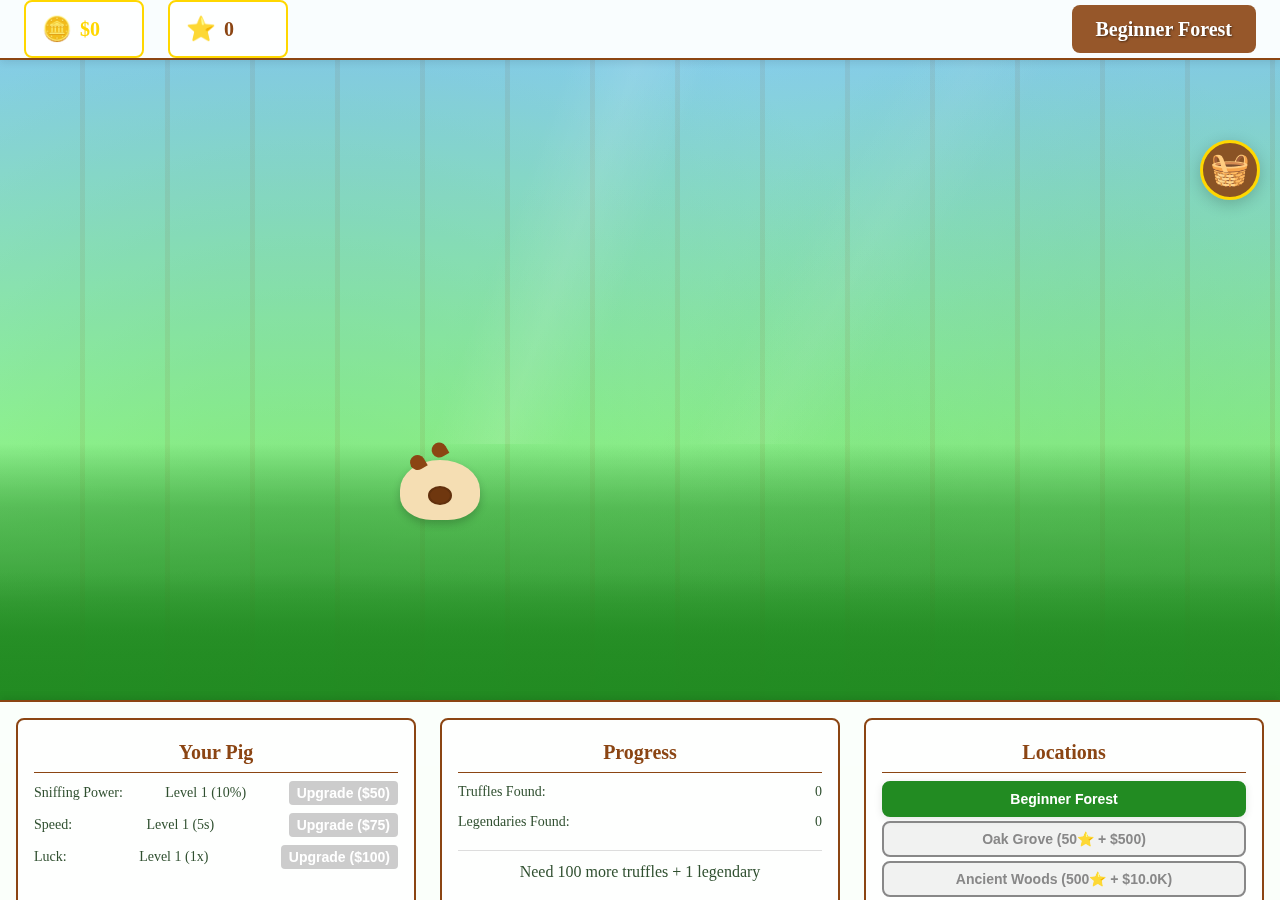
<file: index.html>
<!DOCTYPE html>
<html lang="en">
  <head>
    <meta charset="UTF-8" />
    <meta name="viewport" content="width=device-width, initial-scale=1.0" />
    <title>Truffle Hunter Tycoon</title>

    <!-- Main Styles -->
    <link rel="stylesheet" href="css/main.css" />
    <link rel="stylesheet" href="css/components/pig.css" />
    <link rel="stylesheet" href="css/components/forest.css" />
    <link rel="stylesheet" href="css/components/truffle.css" />
    <link rel="stylesheet" href="css/components/ui-panel.css" />
    <link rel="stylesheet" href="css/layouts/game-layout.css" />
    <link rel="stylesheet" href="css/animations/ui-animations.css" />

    <!-- GSAP Animation Library -->
    <script src="https://cdnjs.cloudflare.com/ajax/libs/gsap/3.12.2/gsap.min.js"></script>
  </head>
  <body>
    <!-- Game Container -->
    <div id="game-container" class="game-container">
      <!-- Top UI Bar -->
      <div id="top-ui" class="top-ui">
        <div class="resource-display">
          <div class="gold-display">
            <span class="gold-icon">🪙</span>
            <span id="gold-amount" class="gold-amount">$0</span>
          </div>
          <div class="reputation-display">
            <span class="reputation-icon">⭐</span>
            <span id="reputation-amount" class="reputation-amount">0</span>
          </div>
        </div>

        <div class="location-display">
          <span id="current-location" class="current-location"
            >Beginner Forest</span
          >
        </div>
      </div>

      <!-- Main Game Area -->
      <div id="game-area" class="game-area">
        <!-- Forest Background -->
        <div id="forest-background" class="forest-background beginner-forest">
          <div class="forest-layer forest-back"></div>
          <div class="forest-layer forest-mid"></div>
          <div class="forest-layer forest-front"></div>
        </div>

        <!-- Game Objects Container -->
        <div id="game-objects" class="game-objects">
          <!-- Pig will be inserted here -->
          <div id="pig" class="pig pig--walking">
            <div class="pig-sprite"></div>
          </div>

          <!-- Dirt mounds will be inserted here -->
          <div id="dirt-mounds" class="dirt-mounds"></div>

          <!-- Truffles will be inserted here -->
          <div id="truffles" class="truffles"></div>

          <!-- Collection basket -->
          <div id="collection-basket" class="collection-basket">
            <span class="basket-icon">🧺</span>
          </div>
        </div>
      </div>

      <!-- Bottom UI Panel -->
      <div id="bottom-ui" class="bottom-ui">
        <div class="pig-stats">
          <h3>Your Pig</h3>
          <div class="stat-row">
            <span>Sniffing Power:</span>
            <span id="sniffing-level">Level 1 (10%)</span>
            <button
              id="upgrade-sniffing"
              class="upgrade-btn"
              data-upgrade="sniffing"
            >
              Upgrade ($50)
            </button>
          </div>
          <div class="stat-row">
            <span>Speed:</span>
            <span id="speed-level">Level 1 (5.0s)</span>
            <button id="upgrade-speed" class="upgrade-btn" data-upgrade="speed">
              Upgrade ($75)
            </button>
          </div>
          <div class="stat-row">
            <span>Luck:</span>
            <span id="luck-level">Level 1 (1.0x)</span>
            <button id="upgrade-luck" class="upgrade-btn" data-upgrade="luck">
              Upgrade ($100)
            </button>
          </div>
        </div>

        <div class="progress-stats">
          <h3>Progress</h3>
          <div class="stat-row">
            <span>Truffles Found:</span>
            <span id="truffles-found">0</span>
          </div>
          <div class="stat-row">
            <span>Legendaries Found:</span>
            <span id="legendaries-found">0</span>
          </div>
          <div class="retirement-status">
            <span id="retirement-text"
              >Need 100 truffles + 1 legendary to retire</span
            >
            <button id="retire-pig" class="retire-btn" style="display: none">
              Retire This Pig
            </button>
          </div>
        </div>

        <div class="location-controls">
          <h3>Locations</h3>
          <div class="location-buttons">
            <button
              id="location-beginner"
              class="location-btn active"
              data-location="beginner"
            >
              Beginner Forest
            </button>
            <button
              id="location-oak"
              class="location-btn locked"
              data-location="oak"
            >
              Oak Grove (50⭐ + $500)
            </button>
            <button
              id="location-ancient"
              class="location-btn locked"
              data-location="ancient"
            >
              Ancient Woods (500⭐ + $10K)
            </button>
            <button
              id="location-mystic"
              class="location-btn locked"
              data-location="mystic"
            >
              Mystic Glade (2K⭐ + $75K)
            </button>
          </div>
        </div>
      </div>

      <!-- Notifications Container -->
      <div id="notifications" class="notifications"></div>

      <!-- Loading Screen -->
      <div id="loading-screen" class="loading-screen">
        <div class="loading-content">
          <h1>🐷 Truffle Hunter Tycoon 🍄</h1>
          <p>Loading your pig adventure...</p>
          <div class="loading-spinner"></div>
        </div>
      </div>
    </div>

    <!-- Game Scripts -->
    <script type="module" src="src/main.js"></script>
  </body>
</html>
</file>
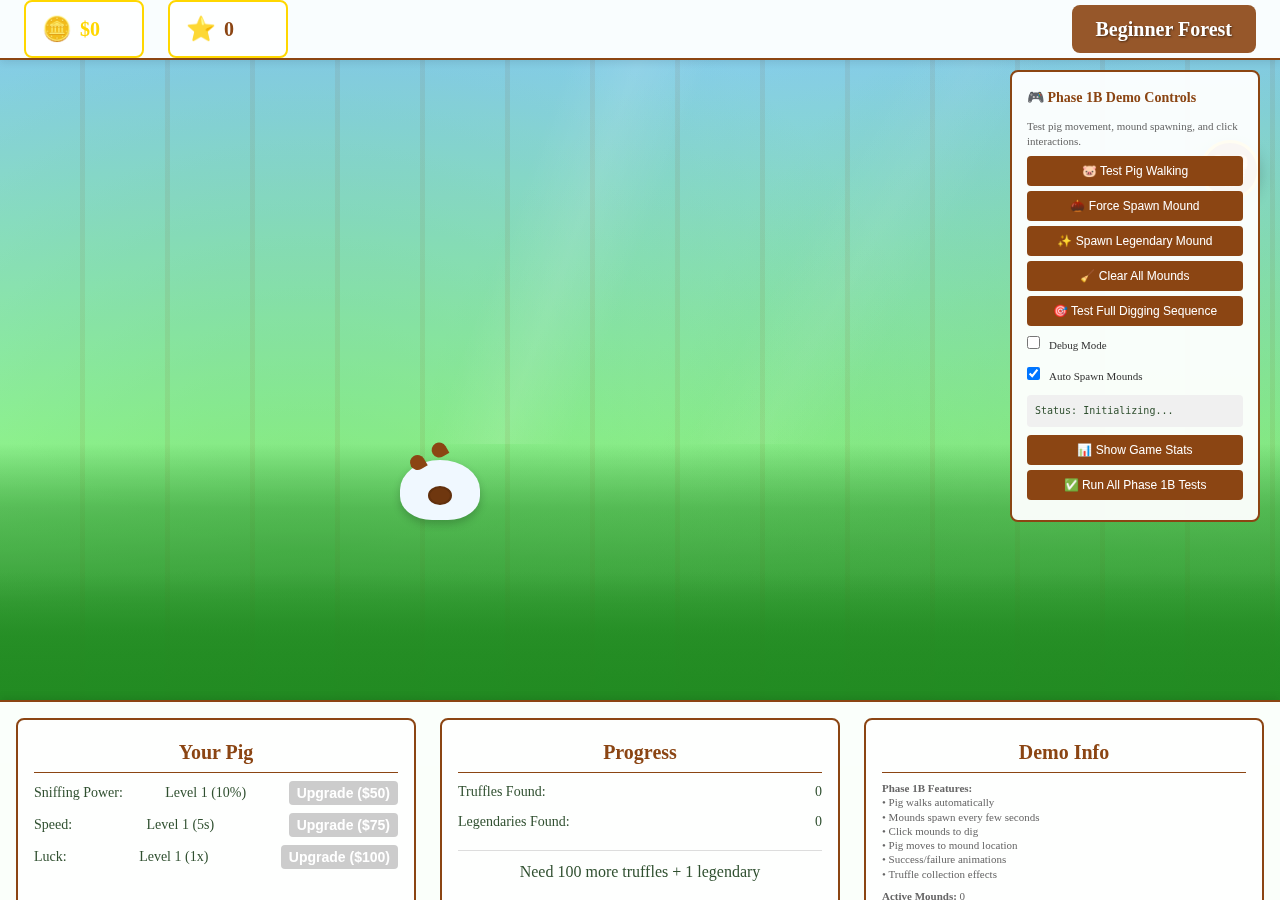
<file: demo-phase1b.html>
<!DOCTYPE html>
<html lang="en">
  <head>
    <meta charset="UTF-8" />
    <meta name="viewport" content="width=device-width, initial-scale=1.0" />
    <title>Truffle Hunter Tycoon - Phase 1B Interactive Demo</title>

    <!-- Main Styles -->
    <link rel="stylesheet" href="css/main.css" />
    <link rel="stylesheet" href="css/components/pig.css" />
    <link rel="stylesheet" href="css/components/forest.css" />
    <link rel="stylesheet" href="css/components/truffle.css" />
    <link rel="stylesheet" href="css/components/ui-panel.css" />
    <link rel="stylesheet" href="css/layouts/game-layout.css" />
    <link rel="stylesheet" href="css/animations/ui-animations.css" />

    <!-- GSAP Animation Library -->
    <script src="https://cdnjs.cloudflare.com/ajax/libs/gsap/3.12.2/gsap.min.js"></script>

    <style>
      /* Demo-specific styles */
      .demo-controls {
        position: fixed;
        top: 70px;
        right: 20px;
        background: rgba(255, 255, 255, 0.95);
        padding: 15px;
        border-radius: 8px;
        border: 2px solid #8b4513;
        z-index: 200;
        max-width: 250px;
      }

      .demo-controls h4 {
        margin: 0 0 10px 0;
        color: #8b4513;
        font-size: 14px;
      }

      .demo-button {
        display: block;
        width: 100%;
        margin: 5px 0;
        padding: 8px 12px;
        background: #8b4513;
        color: white;
        border: none;
        border-radius: 4px;
        font-size: 12px;
        cursor: pointer;
        transition: background 0.2s;
      }

      .demo-button:hover {
        background: #a0522d;
      }

      .demo-button:disabled {
        background: #ccc;
        cursor: not-allowed;
      }

      .demo-info {
        font-size: 11px;
        color: #666;
        margin: 8px 0;
        line-height: 1.3;
      }

      .demo-status {
        background: #f0f0f0;
        padding: 8px;
        border-radius: 4px;
        margin: 8px 0;
        font-family: monospace;
        font-size: 10px;
      }

      .success-indicator {
        color: #32cd32;
        font-weight: bold;
      }

      .error-indicator {
        color: #dc143c;
        font-weight: bold;
      }

      .demo-toggle {
        margin: 5px 0;
      }

      .demo-toggle input {
        margin-right: 5px;
      }

      .demo-toggle label {
        font-size: 11px;
        color: #333;
      }

      /* Visual debugging */
      .debug-mode .pig {
        border: 2px dashed red;
      }

      .debug-mode .dirt-mound {
        border: 1px solid blue;
      }

      .debug-mode .dirt-mound::after {
        content: attr(data-truffle-type);
        position: absolute;
        top: -20px;
        left: 0;
        font-size: 8px;
        background: blue;
        color: white;
        padding: 2px 4px;
        border-radius: 2px;
        white-space: nowrap;
      }
    </style>
  </head>
  <body>
    <!-- Demo Controls Panel -->
    <div class="demo-controls">
      <h4>🎮 Phase 1B Demo Controls</h4>

      <div class="demo-info">
        Test pig movement, mound spawning, and click interactions.
      </div>

      <button class="demo-button" onclick="testPigMovement()">
        🐷 Test Pig Walking
      </button>

      <button class="demo-button" onclick="forceSpawnMound()">
        🌰 Force Spawn Mound
      </button>

      <button class="demo-button" onclick="spawnLegendaryMound()">
        ✨ Spawn Legendary Mound
      </button>

      <button class="demo-button" onclick="clearAllMounds()">
        🧹 Clear All Mounds
      </button>

      <button class="demo-button" onclick="testDiggingSequence()">
        🎯 Test Full Digging Sequence
      </button>

      <div class="demo-toggle">
        <input type="checkbox" id="debugMode" onchange="toggleDebugMode()" />
        <label for="debugMode">Debug Mode</label>
      </div>

      <div class="demo-toggle">
        <input
          type="checkbox"
          id="autoSpawn"
          onchange="toggleAutoSpawn()"
          checked
        />
        <label for="autoSpawn">Auto Spawn Mounds</label>
      </div>

      <div class="demo-status" id="demoStatus">Status: Initializing...</div>

      <button class="demo-button" onclick="showGameStats()">
        📊 Show Game Stats
      </button>

      <button class="demo-button" onclick="runPhase1BTests()">
        ✅ Run All Phase 1B Tests
      </button>
    </div>

    <!-- Main Game Container (same as production) -->
    <div id="game-container" class="game-container">
      <!-- Top UI Bar -->
      <div id="top-ui" class="top-ui">
        <div class="resource-display">
          <div class="gold-display">
            <span class="gold-icon">🪙</span>
            <span id="gold-amount" class="gold-amount">$0</span>
          </div>
          <div class="reputation-display">
            <span class="reputation-icon">⭐</span>
            <span id="reputation-amount" class="reputation-amount">0</span>
          </div>
        </div>

        <div class="location-display">
          <span id="current-location" class="current-location"
            >Beginner Forest</span
          >
        </div>
      </div>

      <!-- Main Game Area -->
      <div id="game-area" class="game-area">
        <!-- Forest Background -->
        <div id="forest-background" class="forest-background beginner-forest">
          <div class="forest-layer forest-back"></div>
          <div class="forest-layer forest-mid"></div>
          <div class="forest-layer forest-front"></div>
        </div>

        <!-- Game Objects Container -->
        <div id="game-objects" class="game-objects">
          <!-- Pig will be controlled by PigController -->
          <div id="pig" class="pig pig--walking">
            <div class="pig-sprite"></div>
          </div>

          <!-- Dirt mounds managed by TruffleController -->
          <div id="dirt-mounds" class="dirt-mounds"></div>

          <!-- Truffles managed by TruffleController -->
          <div id="truffles" class="truffles"></div>

          <!-- Collection basket -->
          <div id="collection-basket" class="collection-basket">
            <span class="basket-icon">🧺</span>
          </div>
        </div>
      </div>

      <!-- Bottom UI Panel -->
      <div id="bottom-ui" class="bottom-ui">
        <div class="pig-stats">
          <h3>Your Pig</h3>
          <div class="stat-row">
            <span>Sniffing Power:</span>
            <span id="sniffing-level">Level 1 (10%)</span>
            <button
              id="upgrade-sniffing"
              class="upgrade-btn"
              data-upgrade="sniffing"
            >
              Upgrade ($50)
            </button>
          </div>
          <div class="stat-row">
            <span>Speed:</span>
            <span id="speed-level">Level 1 (5.0s)</span>
            <button id="upgrade-speed" class="upgrade-btn" data-upgrade="speed">
              Upgrade ($75)
            </button>
          </div>
          <div class="stat-row">
            <span>Luck:</span>
            <span id="luck-level">Level 1 (1.0x)</span>
            <button id="upgrade-luck" class="upgrade-btn" data-upgrade="luck">
              Upgrade ($100)
            </button>
          </div>
        </div>

        <div class="progress-stats">
          <h3>Progress</h3>
          <div class="stat-row">
            <span>Truffles Found:</span>
            <span id="truffles-found">0</span>
          </div>
          <div class="stat-row">
            <span>Legendaries Found:</span>
            <span id="legendaries-found">0</span>
          </div>
          <div class="retirement-status">
            <span id="retirement-text"
              >Need 100 truffles + 1 legendary to retire</span
            >
            <button id="retire-pig" class="retire-btn" style="display: none">
              Retire This Pig
            </button>
          </div>
        </div>

        <div class="location-controls">
          <h3>Demo Info</h3>
          <div class="demo-info">
            <strong>Phase 1B Features:</strong><br />
            • Pig walks automatically<br />
            • Mounds spawn every few seconds<br />
            • Click mounds to dig<br />
            • Pig moves to mound location<br />
            • Success/failure animations<br />
            • Truffle collection effects
          </div>
          <div class="demo-info">
            <strong>Active Mounds:</strong>
            <span id="active-mounds-count">0</span><br />
            <strong>Pig State:</strong> <span id="pig-state">walking</span
            ><br />
            <strong>Pig Position:</strong> <span id="pig-position">100, 0</span>
          </div>
        </div>
      </div>

      <!-- Notifications Container -->
      <div id="notifications" class="notifications"></div>

      <!-- Loading Screen -->
      <div id="loading-screen" class="loading-screen">
        <div class="loading-content">
          <h1>🐷 Truffle Hunter Tycoon 🍄</h1>
          <p>Loading Phase 1B Demo...</p>
          <div class="loading-spinner"></div>
        </div>
      </div>
    </div>

    <!-- Game Scripts -->
    <script type="module" src="src/main.js"></script>

    <!-- Demo Testing Scripts -->
    <script>
      // Demo control variables
      let gameInstance = null;
      let demoTestResults = [];
      let autoSpawnEnabled = true;
      let debugModeEnabled = false;

      // Wait for game to initialize
      window.addEventListener("load", () => {
        // Give the game a moment to initialize
        setTimeout(() => {
          gameInstance = window.truffleGame;
          if (gameInstance) {
            console.log("🎮 Demo connected to game instance");
            updateDemoStatus("Connected to game");
            startDemoUpdates();
          } else {
            console.error("❌ Failed to connect to game instance");
            updateDemoStatus("ERROR: Game not found");
          }
        }, 1000);
      });

      // Demo control functions
      function updateDemoStatus(message) {
        const statusElement = document.getElementById("demoStatus");
        if (statusElement) {
          const timestamp = new Date().toLocaleTimeString();
          statusElement.innerHTML = `[${timestamp}] ${message}`;
        }
      }

      function startDemoUpdates() {
        // Update demo info every second
        setInterval(() => {
          if (
            gameInstance &&
            gameInstance.truffleController &&
            gameInstance.pigController
          ) {
            const activeMounds =
              gameInstance.truffleController.getActiveMoundsCount();
            const pigState = gameInstance.pigController.pig
              ? gameInstance.pigController.pig.state
              : "none";
            const pigPos = gameInstance.pigController.getPosition();

            document.getElementById("active-mounds-count").textContent =
              activeMounds;
            document.getElementById("pig-state").textContent = pigState;
            document.getElementById("pig-position").textContent = `${Math.round(
              pigPos.x
            )}, ${Math.round(pigPos.y)}`;
          }
        }, 1000);
      }

      function testPigMovement() {
        if (!gameInstance || !gameInstance.pigController) {
          updateDemoStatus("ERROR: No pig controller");
          return;
        }

        updateDemoStatus("Testing pig movement...");

        // Test different pig states
        const pig = gameInstance.pigController.pig;
        if (pig) {
          // Force different animations
          gameInstance.pigController.setAnimation("walk");
          setTimeout(
            () => gameInstance.pigController.setAnimation("dig"),
            1000
          );
          setTimeout(
            () => gameInstance.pigController.setAnimation("celebrate"),
            2000
          );
          setTimeout(
            () => gameInstance.pigController.setAnimation("walk"),
            3000
          );

          updateDemoStatus("Pig animation test completed");
        }
      }

      function forceSpawnMound() {
        if (!gameInstance || !gameInstance.truffleController) {
          updateDemoStatus("ERROR: No truffle controller");
          return;
        }

        const success = gameInstance.truffleController.forceSpawnMound();
        if (success) {
          updateDemoStatus("Mound spawned successfully");
        } else {
          updateDemoStatus("ERROR: Could not spawn mound");
        }
      }

      function spawnLegendaryMound() {
        if (!gameInstance || !gameInstance.truffleController) {
          updateDemoStatus("ERROR: No truffle controller");
          return;
        }

        // Try to spawn different legendary types
        const legendaryTypes = [
          "Diamond Truffles",
          "Golden Truffles",
          "Poo Truffles",
        ];
        const randomLegendary =
          legendaryTypes[Math.floor(Math.random() * legendaryTypes.length)];

        const success =
          gameInstance.truffleController.forceSpawnMound(randomLegendary);
        if (success) {
          updateDemoStatus(`Spawned ${randomLegendary} mound!`);
        } else {
          updateDemoStatus("ERROR: Could not spawn legendary mound");
        }
      }

      function clearAllMounds() {
        if (!gameInstance || !gameInstance.truffleController) {
          updateDemoStatus("ERROR: No truffle controller");
          return;
        }

        gameInstance.truffleController.clearAllMounds();
        updateDemoStatus("All mounds cleared");
      }

      function testDiggingSequence() {
        if (
          !gameInstance ||
          !gameInstance.truffleController ||
          !gameInstance.pigController
        ) {
          updateDemoStatus("ERROR: Missing controllers");
          return;
        }

        updateDemoStatus("Testing full digging sequence...");

        // Spawn a mound first
        const success =
          gameInstance.truffleController.forceSpawnMound("Summer Truffles");
        if (success) {
          // Wait a moment then simulate click
          setTimeout(() => {
            const activeMounds =
              gameInstance.truffleController.getActiveMounds();
            if (activeMounds.length > 0) {
              const mound = gameInstance.truffleController.activeMounds[0];

              // Simulate mound click
              gameInstance.truffleController.handleMoundClick(mound, {
                stopPropagation: () => {},
              });
              updateDemoStatus("Initiated digging sequence");
            }
          }, 500);
        }
      }

      function toggleDebugMode() {
        debugModeEnabled = document.getElementById("debugMode").checked;
        const gameContainer = document.getElementById("game-container");

        if (debugModeEnabled) {
          gameContainer.classList.add("debug-mode");
          updateDemoStatus("Debug mode enabled");
        } else {
          gameContainer.classList.remove("debug-mode");
          updateDemoStatus("Debug mode disabled");
        }
      }

      function toggleAutoSpawn() {
        autoSpawnEnabled = document.getElementById("autoSpawn").checked;
        updateDemoStatus(
          `Auto spawn ${autoSpawnEnabled ? "enabled" : "disabled"}`
        );

        // This could be used to pause/resume the TruffleController spawning
        if (gameInstance && gameInstance.truffleController) {
          // For now, just log the state
          console.log(`Auto spawn: ${autoSpawnEnabled}`);
        }
      }

      function showGameStats() {
        if (!gameInstance) {
          updateDemoStatus("ERROR: No game instance");
          return;
        }

        const stats = {
          game: gameInstance.game
            ? gameInstance.game.getGameState()
            : "not found",
          pig: gameInstance.pigController
            ? gameInstance.pigController.getDebugInfo()
            : "not found",
          truffle: gameInstance.truffleController
            ? gameInstance.truffleController.getDebugInfo()
            : "not found",
        };

        console.log("🎮 Game Stats:", stats);
        updateDemoStatus("Game stats logged to console");

        // Also show brief stats in demo panel
        alert(`Game Stats:
Gold: $${stats.game.gold || 0}
Reputation: ${stats.game.reputation || 0}
Pig State: ${stats.pig.state || "unknown"}
Active Mounds: ${stats.truffle.activeMounds || 0}
Pig Position: ${
          stats.pig.position
            ? `${Math.round(stats.pig.position.x)}, ${Math.round(
                stats.pig.position.y
              )}`
            : "unknown"
        }`);
      }

      function runPhase1BTests() {
        updateDemoStatus("Running Phase 1B tests...");
        demoTestResults = [];

        // Test 1: Check if controllers exist
        testControllerExistence();

        // Test 2: Check pig movement
        setTimeout(() => testPigMovement(), 500);

        // Test 3: Check mound spawning
        setTimeout(() => testMoundSpawning(), 1000);

        // Test 4: Check click interaction
        setTimeout(() => testClickInteraction(), 1500);

        // Test 5: Show results
        setTimeout(() => showTestResults(), 3000);
      }

      function testControllerExistence() {
        const test = {
          name: "Controller Existence",
          passed: false,
          details: "",
        };

        if (
          gameInstance &&
          gameInstance.pigController &&
          gameInstance.truffleController
        ) {
          test.passed = true;
          test.details = "All controllers found";
        } else {
          test.details = `Missing: ${!gameInstance ? "game" : ""} ${
            !gameInstance?.pigController ? "pig" : ""
          } ${!gameInstance?.truffleController ? "truffle" : ""}`;
        }

        demoTestResults.push(test);
        console.log(
          `✅ Test: ${test.name} - ${test.passed ? "PASSED" : "FAILED"}: ${
            test.details
          }`
        );
      }

      function testMoundSpawning() {
        const test = {
          name: "Mound Spawning",
          passed: false,
          details: "",
        };

        if (gameInstance && gameInstance.truffleController) {
          const beforeCount =
            gameInstance.truffleController.getActiveMoundsCount();
          const success = gameInstance.truffleController.forceSpawnMound();
          const afterCount =
            gameInstance.truffleController.getActiveMoundsCount();

          if (success && afterCount > beforeCount) {
            test.passed = true;
            test.details = `Mounds: ${beforeCount} → ${afterCount}`;
          } else {
            test.details = `Spawn failed or count unchanged: ${beforeCount} → ${afterCount}`;
          }
        } else {
          test.details = "No truffle controller";
        }

        demoTestResults.push(test);
        console.log(
          `✅ Test: ${test.name} - ${test.passed ? "PASSED" : "FAILED"}: ${
            test.details
          }`
        );
      }

      function testClickInteraction() {
        const test = {
          name: "Click Interaction",
          passed: false,
          details: "",
        };

        if (
          gameInstance &&
          gameInstance.truffleController &&
          gameInstance.pigController
        ) {
          // Check if pig can be set to digging state
          const pig = gameInstance.pigController.pig;
          if (pig && pig.state === "walking") {
            test.passed = true;
            test.details = "Pig ready for interaction";
          } else {
            test.details = `Pig state: ${pig ? pig.state : "none"}`;
          }
        } else {
          test.details = "Controllers not ready";
        }

        demoTestResults.push(test);
        console.log(
          `✅ Test: ${test.name} - ${test.passed ? "PASSED" : "FAILED"}: ${
            test.details
          }`
        );
      }

      function showTestResults() {
        const passedTests = demoTestResults.filter((t) => t.passed).length;
        const totalTests = demoTestResults.length;

        updateDemoStatus(`Tests: ${passedTests}/${totalTests} passed`);

        console.log("🎯 Phase 1B Test Results:");
        demoTestResults.forEach((test) => {
          console.log(
            `  ${test.passed ? "✅" : "❌"} ${test.name}: ${test.details}`
          );
        });

        if (passedTests === totalTests) {
          updateDemoStatus("🎉 All Phase 1B tests passed!");
        } else {
          updateDemoStatus(`⚠️ ${totalTests - passedTests} tests failed`);
        }
      }
    </script>
  </body>
</html>
</file>
<file: css/main.css>
/* ===== CSS VARIABLES ===== */
:root {
  /* Colors */
  --primary-color: #8b4513;
  --secondary-color: #228b22;
  --accent-color: #ffd700;
  --success-color: #32cd32;
  --warning-color: #ff8c00;
  --error-color: #dc143c;
  --dark-color: #2f4f2f;
  --light-color: #f5f5dc;

  /* Truffle Colors */
  --button-mushroom: #8b7355;
  --summer-truffle: #8b4513;
  --black-truffle: #2f2f2f;
  --white-truffle: #f5f5f5;
  --diamond-truffle: #b9f2ff;
  --golden-truffle: #ffd700;
  --poo-truffle: #8b4513;

  /* Typography */
  --font-family: "Georgia", "Times New Roman", serif;
  --font-size-small: 0.875rem;
  --font-size-base: 1rem;
  --font-size-large: 1.25rem;
  --font-size-xl: 1.5rem;
  --font-size-xxl: 2rem;

  /* Spacing */
  --spacing-xs: 0.25rem;
  --spacing-sm: 0.5rem;
  --spacing-md: 1rem;
  --spacing-lg: 1.5rem;
  --spacing-xl: 2rem;
  --spacing-xxl: 3rem;

  /* Layout */
  --border-radius: 8px;
  --border-radius-sm: 4px;
  --border-radius-lg: 12px;
  --box-shadow: 0 2px 8px rgba(0, 0, 0, 0.1);
  --box-shadow-lg: 0 4px 16px rgba(0, 0, 0, 0.2);

  /* Animations */
  --transition-fast: 0.15s ease;
  --transition-base: 0.3s ease;
  --transition-slow: 0.5s ease;

  /* Z-index layers */
  --z-background: 1;
  --z-game-objects: 10;
  --z-ui: 100;
  --z-notifications: 200;
  --z-modal: 300;
  --z-loading: 400;
}

/* ===== RESET & BASE STYLES ===== */
* {
  box-sizing: border-box;
  margin: 0;
  padding: 0;
}

body {
  font-family: var(--font-family);
  font-size: var(--font-size-base);
  line-height: 1.6;
  color: var(--dark-color);
  background: linear-gradient(135deg, #87ceeb 0%, #98fb98 100%);
  overflow: hidden;
  user-select: none;
  -webkit-user-select: none;
  -moz-user-select: none;
  -ms-user-select: none;
}

/* ===== UTILITY CLASSES ===== */
.hidden {
  display: none !important;
}

.invisible {
  visibility: hidden;
}

.no-pointer-events {
  pointer-events: none;
}

.clickable {
  cursor: pointer;
  transition: transform var(--transition-fast);
}

.clickable:hover {
  transform: scale(1.05);
}

.clickable:active {
  transform: scale(0.95);
}

/* Text utilities */
.text-center {
  text-align: center;
}
.text-bold {
  font-weight: bold;
}
.text-small {
  font-size: var(--font-size-small);
}
.text-large {
  font-size: var(--font-size-large);
}

/* Color utilities */
.text-gold {
  color: var(--accent-color);
}
.text-success {
  color: var(--success-color);
}
.text-warning {
  color: var(--warning-color);
}
.text-error {
  color: var(--error-color);
}

/* ===== BUTTON STYLES ===== */
.btn {
  display: inline-block;
  padding: var(--spacing-sm) var(--spacing-md);
  border: none;
  border-radius: var(--border-radius);
  background: var(--primary-color);
  color: white;
  font-family: var(--font-family);
  font-size: var(--font-size-base);
  font-weight: bold;
  text-decoration: none;
  text-align: center;
  cursor: pointer;
  transition: all var(--transition-base);
  box-shadow: var(--box-shadow);
}

.btn:hover {
  background: color-mix(in srgb, var(--primary-color) 80%, white);
  transform: translateY(-2px);
  box-shadow: var(--box-shadow-lg);
}

.btn:active {
  transform: translateY(0);
  box-shadow: var(--box-shadow);
}

.btn:disabled {
  background: #ccc;
  cursor: not-allowed;
  transform: none;
  box-shadow: none;
}

.btn--secondary {
  background: var(--secondary-color);
}

.btn--accent {
  background: var(--accent-color);
  color: var(--dark-color);
}

.btn--small {
  padding: var(--spacing-xs) var(--spacing-sm);
  font-size: var(--font-size-small);
}

/* ===== LOADING SCREEN ===== */
.loading-screen {
  position: fixed;
  top: 0;
  left: 0;
  width: 100%;
  height: 100%;
  background: linear-gradient(135deg, #4a90e2 0%, #7b68ee 100%);
  display: flex;
  align-items: center;
  justify-content: center;
  z-index: var(--z-loading);
  transition: opacity var(--transition-slow);
}

.loading-screen.fade-out {
  opacity: 0;
  pointer-events: none;
}

.loading-content {
  text-align: center;
  color: white;
}

.loading-content h1 {
  font-size: var(--font-size-xxl);
  margin-bottom: var(--spacing-lg);
  text-shadow: 2px 2px 4px rgba(0, 0, 0, 0.3);
}

.loading-spinner {
  width: 40px;
  height: 40px;
  border: 4px solid rgba(255, 255, 255, 0.3);
  border-top: 4px solid white;
  border-radius: 50%;
  animation: spin 1s linear infinite;
  margin: var(--spacing-lg) auto;
}

@keyframes spin {
  0% {
    transform: rotate(0deg);
  }
  100% {
    transform: rotate(360deg);
  }
}

/* ===== NOTIFICATIONS ===== */
.notifications {
  position: fixed;
  top: var(--spacing-lg);
  right: var(--spacing-lg);
  z-index: var(--z-notifications);
  pointer-events: none;
}

.notification {
  background: white;
  border: 2px solid var(--primary-color);
  border-radius: var(--border-radius);
  padding: var(--spacing-md);
  margin-bottom: var(--spacing-sm);
  box-shadow: var(--box-shadow-lg);
  min-width: 200px;
  opacity: 0;
  transform: translateX(100%);
  transition: all var(--transition-base);
}

.notification.show {
  opacity: 1;
  transform: translateX(0);
}

.notification--success {
  border-color: var(--success-color);
  background: color-mix(in srgb, var(--success-color) 10%, white);
}

.notification--warning {
  border-color: var(--warning-color);
  background: color-mix(in srgb, var(--warning-color) 10%, white);
}

.notification--achievement {
  border-color: var(--accent-color);
  background: color-mix(in srgb, var(--accent-color) 10%, white);
}

/* ===== RESPONSIVE DESIGN ===== */
@media (max-width: 768px) {
  :root {
    --font-size-base: 0.9rem;
    --spacing-md: 0.75rem;
    --spacing-lg: 1rem;
  }

  .btn {
    padding: var(--spacing-xs) var(--spacing-sm);
    font-size: var(--font-size-small);
  }

  .notifications {
    top: var(--spacing-sm);
    right: var(--spacing-sm);
    left: var(--spacing-sm);
  }

  .notification {
    min-width: auto;
  }
}

/* ===== ACCESSIBILITY ===== */
@media (prefers-reduced-motion: reduce) {
  * {
    animation-duration: 0.01ms !important;
    animation-iteration-count: 1 !important;
    transition-duration: 0.01ms !important;
  }
}

/* Focus indicators for keyboard navigation */
.btn:focus,
button:focus {
  outline: 2px solid var(--accent-color);
  outline-offset: 2px;
}

/* High contrast mode support */
@media (prefers-contrast: high) {
  :root {
    --box-shadow: 0 0 0 2px currentColor;
    --box-shadow-lg: 0 0 0 3px currentColor;
  }
}
</file>
<file: css/components/pig.css>
/* Pig shake animation for failure */
@keyframes pig-shake {
  0%,
  100% {
    transform: translateX(0);
  }
  25% {
    transform: translateX(-3px);
  }
  75% {
    transform: translateX(3px);
  }
}

/* Mound expiration warning */
@keyframes mound-expire-warning {
  0% {
    opacity: 1;
    filter: brightness(1);
  }
  100% {
    opacity: 0.6;
    filter: brightness(1.3) hue-rotate(20deg);
  }
}

/* Collection basket animation */
@keyframes basket-collect {
  0% {
    transform: scale(1);
  }
  25% {
    transform: scale(1.1);
  }
  50% {
    transform: scale(1.2) rotate(5deg);
  }
  75% {
    transform: scale(1.1) rotate(-2deg);
  }
  100% {
    transform: scale(1) rotate(0deg);
  }
}

/* Tooltip appear animation */
@keyframes tooltip-appear {
  0% {
    opacity: 0;
    transform: translateY(10px) scale(0.8);
  }
  100% {
    opacity: 1;
    transform: translateY(0) scale(1);
  }
} /* ===== PIG COMPONENT STYLES ===== */

.pig {
  position: absolute;
  bottom: 60px; /* Above ground level */
  left: 400px; /* Fixed center position */
  width: 80px;
  height: 60px;
  z-index: 20;
  cursor: pointer;
  user-select: none;
  /* Remove the left transition since pig stays centered */
}

.pig-sprite {
  width: 100%;
  height: 100%;
  background: var(--primary-color);
  border-radius: 50% 50% 40% 40%;
  position: relative;
  transition: all var(--transition-fast);
  box-shadow: 0 4px 8px rgba(0, 0, 0, 0.2);
}

/* Pig ears */
.pig-sprite::before {
  content: "";
  position: absolute;
  top: -5px;
  left: 10px;
  width: 15px;
  height: 15px;
  background: var(--primary-color);
  border-radius: 50% 50% 0 50%;
  transform: rotate(-30deg);
  box-shadow: 25px 0 0 var(--primary-color);
}

/* Pig snout */
.pig-sprite::after {
  content: "";
  position: absolute;
  bottom: 15px;
  left: 50%;
  transform: translateX(-50%);
  width: 20px;
  height: 15px;
  background: color-mix(in srgb, var(--primary-color) 80%, black);
  border-radius: 50%;
  border: 2px solid color-mix(in srgb, var(--primary-color) 70%, black);
}

/* ===== PIG ANIMATION STATES ===== */

/* Walking animation */
.pig--walking .pig-sprite {
  animation: pig-walk 1.2s ease-in-out infinite;
}

@keyframes pig-walk {
  0%,
  100% {
    transform: translateY(0px) rotate(0deg);
  }
  25% {
    transform: translateY(-3px) rotate(1deg);
  }
  50% {
    transform: translateY(0px) rotate(0deg);
  }
  75% {
    transform: translateY(-2px) rotate(-1deg);
  }
}

/* Digging animation */
.pig--digging .pig-sprite {
  animation: pig-dig 0.6s ease-in-out infinite;
  transform-origin: bottom center;
}

@keyframes pig-dig {
  0%,
  100% {
    transform: scale(1) rotate(0deg);
  }
  25% {
    transform: scale(1.1) rotate(5deg);
  }
  50% {
    transform: scale(1.05) rotate(-3deg);
  }
  75% {
    transform: scale(1.08) rotate(3deg);
  }
}

/* Celebrating animation */
.pig--celebrate .pig-sprite {
  animation: pig-celebrate 0.8s ease-in-out infinite;
}

@keyframes pig-celebrate {
  0%,
  100% {
    transform: translateY(0px) scale(1) rotate(0deg);
  }
  25% {
    transform: translateY(-8px) scale(1.1) rotate(-10deg);
  }
  50% {
    transform: translateY(-12px) scale(1.15) rotate(0deg);
  }
  75% {
    transform: translateY(-6px) scale(1.08) rotate(10deg);
  }
}

/* Idle animation */
.pig--idle .pig-sprite {
  animation: pig-idle 2s ease-in-out infinite;
}

@keyframes pig-idle {
  0%,
  100% {
    transform: scale(1);
  }
  50% {
    transform: scale(1.02);
  }
}

/* ===== PIG INTERACTION STATES ===== */

.pig:hover .pig-sprite {
  transform: scale(1.05);
  filter: brightness(1.1);
}

.pig:active .pig-sprite {
  transform: scale(0.95);
}

/* ===== PIG COLOR VARIATIONS ===== */
/* Colors will be set dynamically via JavaScript */

.pig--pink .pig-sprite {
  background: #ffb6c1;
}

.pig--pink .pig-sprite::before {
  background: #ffb6c1;
  box-shadow: 25px 0 0 #ffb6c1;
}

.pig--purple .pig-sprite {
  background: #dda0dd;
}

.pig--purple .pig-sprite::before {
  background: #dda0dd;
  box-shadow: 25px 0 0 #dda0dd;
}

.pig--yellow .pig-sprite {
  background: #f0e68c;
}

.pig--yellow .pig-sprite::before {
  background: #f0e68c;
  box-shadow: 25px 0 0 #f0e68c;
}

/* ===== SPECIAL EFFECTS ===== */

/* Glow effect when digging */
.pig--digging {
  filter: drop-shadow(0 0 10px rgba(255, 215, 0, 0.6));
}

/* Sparkle effect when celebrating */
.pig--celebrate {
  filter: drop-shadow(0 0 15px rgba(255, 255, 255, 0.8));
}

/* ===== RESPONSIVE DESIGN ===== */

@media (max-width: 768px) {
  .pig {
    width: 60px;
    height: 45px;
    bottom: 50px;
  }

  .pig-sprite::before {
    width: 12px;
    height: 12px;
    left: 8px;
    box-shadow: 20px 0 0 var(--primary-color);
  }

  .pig-sprite::after {
    width: 16px;
    height: 12px;
  }
}

@media (max-width: 480px) {
  .pig {
    width: 50px;
    height: 38px;
    bottom: 40px;
  }

  .pig-sprite::before {
    width: 10px;
    height: 10px;
    left: 7px;
    box-shadow: 16px 0 0 var(--primary-color);
  }

  .pig-sprite::after {
    width: 14px;
    height: 10px;
  }
}

/* ===== ACCESSIBILITY ===== */

@media (prefers-reduced-motion: reduce) {
  .pig--walking .pig-sprite,
  .pig--digging .pig-sprite,
  .pig--celebrate .pig-sprite,
  .pig--idle .pig-sprite {
    animation: none;
  }

  /* Provide subtle static indicators instead of animations */
  .pig--digging .pig-sprite {
    transform: scale(1.05) rotate(2deg);
  }

  .pig--celebrate .pig-sprite {
    transform: scale(1.1);
    filter: brightness(1.2);
  }
}

/* High contrast mode support */
@media (prefers-contrast: high) {
  .pig-sprite {
    border: 3px solid currentColor;
  }

  .pig-sprite::before,
  .pig-sprite::after {
    border: 2px solid currentColor;
  }
}

/* ===== PIG PARTICLE EFFECTS ===== */

/* Success particles (will be generated by JavaScript) */
.pig-success-particle {
  position: absolute;
  width: 8px;
  height: 8px;
  background: var(--accent-color);
  border-radius: 50%;
  pointer-events: none;
  z-index: 30;
  animation: particle-float 1s ease-out forwards;
}

@keyframes particle-float {
  0% {
    opacity: 1;
    transform: scale(1) translateY(0);
  }
  100% {
    opacity: 0;
    transform: scale(0.3) translateY(-50px);
  }
}

/* Dig dust particles */
.pig-dust-particle {
  position: absolute;
  width: 4px;
  height: 4px;
  background: #8b7355;
  border-radius: 50%;
  pointer-events: none;
  z-index: 25;
  animation: dust-float 0.8s ease-out forwards;
}

@keyframes dust-float {
  0% {
    opacity: 0.8;
    transform: scale(1) translate(0, 0);
  }
  100% {
    opacity: 0;
    transform: scale(0.5)
      translate(var(--random-x, 20px), var(--random-y, -30px));
  }
}

/* ===== PIG STATUS INDICATORS ===== */

/* Level indicator above pig */
.pig-level-indicator {
  position: absolute;
  top: -25px;
  left: 50%;
  transform: translateX(-50%);
  background: rgba(0, 0, 0, 0.8);
  color: white;
  padding: var(--spacing-xs) var(--spacing-sm);
  border-radius: var(--border-radius-sm);
  font-size: var(--font-size-small);
  font-weight: bold;
  white-space: nowrap;
  pointer-events: none;
  opacity: 0;
  transition: opacity var(--transition-base);
  z-index: 40;
}

.pig:hover .pig-level-indicator {
  opacity: 1;
}

/* Success rate indicator */
.pig-success-indicator {
  position: absolute;
  top: -50px;
  left: 50%;
  transform: translateX(-50%);
  background: var(--success-color);
  color: white;
  padding: var(--spacing-xs);
  border-radius: var(--border-radius-sm);
  font-size: var(--font-size-small);
  font-weight: bold;
  opacity: 0;
  transform: translateX(-50%) translateY(10px);
  transition: all var(--transition-base);
  pointer-events: none;
  z-index: 40;
}

.pig--digging .pig-success-indicator {
  opacity: 1;
  transform: translateX(-50%) translateY(0);
}

/* ===== PIG MOOD INDICATORS ===== */

/* Happy pig (after successful dig) */
.pig--happy .pig-sprite {
  filter: brightness(1.2) saturate(1.3);
}

/* Tired pig (after many failed attempts) */
.pig--tired .pig-sprite {
  filter: brightness(0.9) saturate(0.8);
  animation-duration: 1.8s; /* Slower walking */
}

/* Excited pig (when legendary truffle is nearby) */
.pig--excited .pig-sprite {
  animation: pig-excited 0.4s ease-in-out infinite;
  filter: brightness(1.3) drop-shadow(0 0 8px rgba(255, 215, 0, 0.5));
}

@keyframes pig-excited {
  0%,
  100% {
    transform: scale(1) rotate(0deg);
  }
  25% {
    transform: scale(1.05) rotate(2deg);
  }
  50% {
    transform: scale(1.08) rotate(0deg);
  }
  75% {
    transform: scale(1.05) rotate(-2deg);
  }
}

/* ===== DEBUGGING HELPERS ===== */

.debug .pig {
  border: 2px dashed red;
}

.debug .pig-sprite {
  background: rgba(255, 0, 0, 0.3) !important;
}

.debug .pig::after {
  content: attr(data-state);
  position: absolute;
  top: -40px;
  left: 0;
  background: red;
  color: white;
  padding: 2px 4px;
  font-size: 10px;
  border-radius: 2px;
}
</file>
<file: css/components/forest.css>
/* ===== FOREST BACKGROUND STYLES ===== */

.forest-background {
  position: absolute;
  top: 0;
  left: 0;
  width: 100%;
  height: 100%;
  z-index: var(--z-background);
  overflow: hidden;
  transition: all var(--transition-slow);
}

/* Forest layers for parallax effect */
.forest-layer {
  position: absolute;
  top: 0;
  left: 0;
  width: 120%; /* Wider for parallax scrolling */
  height: 100%;
  background-size: cover;
  background-repeat: repeat-x;
  background-position: bottom;
}

.forest-back {
  z-index: 1;
  opacity: 0.6;
  animation: parallax-back 60s linear infinite;
}

.forest-mid {
  z-index: 2;
  opacity: 0.8;
  animation: parallax-mid 40s linear infinite;
}

.forest-front {
  z-index: 3;
  opacity: 0.9;
  animation: parallax-front 20s linear infinite;
}

/* Parallax scrolling animations */
@keyframes parallax-back {
  0% {
    transform: translateX(0);
  }
  100% {
    transform: translateX(-20%);
  }
}

@keyframes parallax-mid {
  0% {
    transform: translateX(0);
  }
  100% {
    transform: translateX(-20%);
  }
}

@keyframes parallax-front {
  0% {
    transform: translateX(0);
  }
  100% {
    transform: translateX(-20%);
  }
}

/* ===== LOCATION-SPECIFIC BACKGROUNDS ===== */

/* Beginner Forest - Bright and welcoming */
.beginner-forest {
  background: linear-gradient(180deg, #87ceeb 0%, #98fb98 60%, #228b22 100%);
}

.beginner-forest .forest-back {
  background: radial-gradient(
      circle at 20% 80%,
      rgba(34, 139, 34, 0.3) 0%,
      transparent 50%
    ),
    radial-gradient(
      circle at 60% 70%,
      rgba(34, 139, 34, 0.2) 0%,
      transparent 50%
    ),
    radial-gradient(
      circle at 90% 85%,
      rgba(34, 139, 34, 0.3) 0%,
      transparent 50%
    );
}

.beginner-forest .forest-mid {
  background: linear-gradient(
      transparent 60%,
      rgba(34, 139, 34, 0.4) 70%,
      rgba(34, 139, 34, 0.6) 100%
    ),
    repeating-linear-gradient(
      90deg,
      transparent 0px,
      transparent 80px,
      rgba(139, 69, 19, 0.1) 80px,
      rgba(139, 69, 19, 0.1) 85px
    );
}

.beginner-forest .forest-front {
  background: linear-gradient(
    transparent 80%,
    rgba(34, 139, 34, 0.8) 90%,
    rgba(34, 139, 34, 1) 100%
  );
}

/* Oak Grove - Dense and mature */
.oak-grove {
  background: linear-gradient(180deg, #4682b4 0%, #228b22 40%, #006400 100%);
}

.oak-grove .forest-back {
  background: radial-gradient(
      circle at 15% 75%,
      rgba(0, 100, 0, 0.4) 0%,
      transparent 60%
    ),
    radial-gradient(circle at 45% 70%, rgba(0, 100, 0, 0.3) 0%, transparent 60%),
    radial-gradient(circle at 75% 80%, rgba(0, 100, 0, 0.4) 0%, transparent 60%),
    radial-gradient(circle at 95% 75%, rgba(0, 100, 0, 0.3) 0%, transparent 60%);
}

.oak-grove .forest-mid {
  background: linear-gradient(
      transparent 50%,
      rgba(0, 100, 0, 0.5) 65%,
      rgba(0, 100, 0, 0.7) 100%
    ),
    repeating-linear-gradient(
      90deg,
      transparent 0px,
      transparent 60px,
      rgba(139, 69, 19, 0.2) 60px,
      rgba(139, 69, 19, 0.2) 68px
    );
}

.oak-grove .forest-front {
  background: linear-gradient(
    transparent 75%,
    rgba(0, 100, 0, 0.9) 85%,
    rgba(0, 100, 0, 1) 100%
  );
}

/* Ancient Woods - Dark and mysterious */
.ancient-woods {
  background: linear-gradient(180deg, #2f4f4f 0%, #1a4a1a 40%, #0d2d0d 100%);
}

.ancient-woods .forest-back {
  background: radial-gradient(
      circle at 10% 70%,
      rgba(0, 50, 0, 0.6) 0%,
      transparent 70%
    ),
    radial-gradient(circle at 35% 65%, rgba(0, 50, 0, 0.5) 0%, transparent 70%),
    radial-gradient(circle at 65% 75%, rgba(0, 50, 0, 0.6) 0%, transparent 70%),
    radial-gradient(circle at 90% 70%, rgba(0, 50, 0, 0.5) 0%, transparent 70%);
}

.ancient-woods .forest-mid {
  background: linear-gradient(
      transparent 40%,
      rgba(13, 45, 13, 0.6) 60%,
      rgba(13, 45, 13, 0.8) 100%
    ),
    repeating-linear-gradient(
      90deg,
      transparent 0px,
      transparent 45px,
      rgba(139, 69, 19, 0.3) 45px,
      rgba(139, 69, 19, 0.3) 52px
    );
}

.ancient-woods .forest-front {
  background: linear-gradient(
    transparent 70%,
    rgba(13, 45, 13, 0.95) 80%,
    rgba(13, 45, 13, 1) 100%
  );
}

/* Mystic Glade - Magical and ethereal */
.mystic-glade {
  background: linear-gradient(
    180deg,
    #4b0082 0%,
    #228b22 30%,
    #32cd32 70%,
    #9aff9a 100%
  );
}

.mystic-glade .forest-back {
  background: radial-gradient(
      circle at 20% 60%,
      rgba(147, 112, 219, 0.4) 0%,
      transparent 60%
    ),
    radial-gradient(
      circle at 50% 70%,
      rgba(50, 205, 50, 0.3) 0%,
      transparent 50%
    ),
    radial-gradient(
      circle at 80% 65%,
      rgba(147, 112, 219, 0.4) 0%,
      transparent 60%
    );
  animation: mystic-glow 8s ease-in-out infinite alternate;
}

.mystic-glade .forest-mid {
  background: linear-gradient(
      transparent 50%,
      rgba(50, 205, 50, 0.4) 70%,
      rgba(50, 205, 50, 0.6) 100%
    ),
    repeating-linear-gradient(
      90deg,
      transparent 0px,
      transparent 70px,
      rgba(147, 112, 219, 0.2) 70px,
      rgba(147, 112, 219, 0.2) 75px
    );
}

.mystic-glade .forest-front {
  background: linear-gradient(
    transparent 75%,
    rgba(50, 205, 50, 0.8) 85%,
    rgba(50, 205, 50, 0.9) 100%
  );
}

/* Mystic glow animation */
@keyframes mystic-glow {
  0% {
    filter: brightness(1) saturate(1);
  }
  100% {
    filter: brightness(1.2) saturate(1.3);
  }
}

/* ===== ATMOSPHERIC EFFECTS ===== */

/* Sunbeams for Beginner Forest */
.beginner-forest::before {
  content: "";
  position: absolute;
  top: 0;
  left: 0;
  width: 100%;
  height: 60%;
  background: linear-gradient(
      110deg,
      transparent 40%,
      rgba(255, 255, 255, 0.1) 45%,
      transparent 50%
    ),
    linear-gradient(
      120deg,
      transparent 60%,
      rgba(255, 255, 255, 0.05) 65%,
      transparent 70%
    );
  animation: sunbeams 10s ease-in-out infinite alternate;
  z-index: 5;
  pointer-events: none;
}

@keyframes sunbeams {
  0% {
    opacity: 0.3;
  }
  100% {
    opacity: 0.7;
  }
}

/* Mist for Ancient Woods */
.ancient-woods::before {
  content: "";
  position: absolute;
  bottom: 0;
  left: 0;
  width: 100%;
  height: 30%;
  background: linear-gradient(
    180deg,
    transparent 0%,
    rgba(255, 255, 255, 0.05) 50%,
    rgba(255, 255, 255, 0.1) 100%
  );
  animation: mist-flow 15s ease-in-out infinite alternate;
  z-index: 5;
  pointer-events: none;
}

@keyframes mist-flow {
  0% {
    opacity: 0.2;
    transform: translateX(-10px);
  }
  100% {
    opacity: 0.4;
    transform: translateX(10px);
  }
}

/* Sparkles for Mystic Glade */
.mystic-glade::after {
  content: "";
  position: absolute;
  top: 0;
  left: 0;
  width: 100%;
  height: 100%;
  background: radial-gradient(
      2px 2px at 20px 30px,
      rgba(255, 255, 255, 0.8) 0%,
      transparent 50%
    ),
    radial-gradient(
      2px 2px at 40px 70px,
      rgba(147, 112, 219, 0.8) 0%,
      transparent 50%
    ),
    radial-gradient(
      1px 1px at 90px 40px,
      rgba(255, 255, 255, 0.6) 0%,
      transparent 50%
    ),
    radial-gradient(
      1px 1px at 130px 80px,
      rgba(147, 112, 219, 0.6) 0%,
      transparent 50%
    ),
    radial-gradient(
      2px 2px at 160px 30px,
      rgba(255, 255, 255, 0.8) 0%,
      transparent 50%
    );
  background-repeat: repeat;
  background-size: 200px 100px;
  animation: sparkle-float 20s linear infinite;
  z-index: 5;
  pointer-events: none;
}

@keyframes sparkle-float {
  0% {
    opacity: 0.4;
    transform: translateY(0px);
  }
  50% {
    opacity: 0.8;
    transform: translateY(-10px);
  }
  100% {
    opacity: 0.4;
    transform: translateY(0px);
  }
}

/* ===== GROUND LAYER ===== */

.forest-ground {
  position: absolute;
  bottom: 0;
  left: 0;
  width: 100%;
  height: 120px;
  z-index: var(--z-game-objects);
  pointer-events: none;
}

.beginner-forest .forest-ground {
  background: linear-gradient(
    180deg,
    transparent 0%,
    rgba(34, 139, 34, 0.9) 50%,
    rgba(34, 139, 34, 1) 100%
  );
}

.oak-grove .forest-ground {
  background: linear-gradient(
    180deg,
    transparent 0%,
    rgba(0, 100, 0, 0.9) 50%,
    rgba(0, 100, 0, 1) 100%
  );
}

.ancient-woods .forest-ground {
  background: linear-gradient(
    180deg,
    transparent 0%,
    rgba(13, 45, 13, 0.9) 50%,
    rgba(13, 45, 13, 1) 100%
  );
}

.mystic-glade .forest-ground {
  background: linear-gradient(
    180deg,
    transparent 0%,
    rgba(50, 205, 50, 0.9) 50%,
    rgba(50, 205, 50, 1) 100%
  );
}

/* ===== RESPONSIVE DESIGN ===== */

@media (max-width: 768px) {
  .forest-layer {
    width: 110%; /* Less wide on mobile */
  }

  /* Reduce animation complexity on mobile */
  .forest-back,
  .forest-mid,
  .forest-front {
    animation-duration: 80s, 60s, 40s; /* Slower animations */
  }
}

/* ===== ACCESSIBILITY ===== */

@media (prefers-reduced-motion: reduce) {
  .forest-back,
  .forest-mid,
  .forest-front {
    animation: none;
  }

  .beginner-forest::before,
  .ancient-woods::before,
  .mystic-glade::after {
    animation: none;
    opacity: 0.5; /* Static atmospheric effects */
  }

  .mystic-glade .forest-back {
    animation: none;
    filter: brightness(1.1) saturate(1.1);
  }
}

/* High contrast mode */
@media (prefers-contrast: high) {
  .forest-background {
    filter: contrast(1.5);
  }

  .forest-layer {
    opacity: 1 !important;
  }
}
</file>
<file: css/components/truffle.css>
/* ===== TRUFFLE STYLES ===== */

.truffles {
  position: absolute;
  top: 0;
  left: 0;
  width: 100%;
  height: 100%;
  pointer-events: none;
  z-index: 15;
}

.truffle {
  position: absolute;
  width: 32px;
  height: 32px;
  border-radius: 50%;
  display: flex;
  align-items: center;
  justify-content: center;
  font-size: 24px;
  border: 2px solid rgba(255, 255, 255, 0.8);
  box-shadow: 0 4px 12px rgba(0, 0, 0, 0.3);
  z-index: 20;
  transition: all var(--transition-base);
  cursor: pointer;
  pointer-events: auto;
}

/* ===== TRUFFLE TYPE STYLES ===== */

.truffle--button-mushrooms {
  background: var(--button-mushroom);
  border-color: rgba(255, 255, 255, 0.6);
}

.truffle--summer-truffles {
  background: var(--summer-truffle);
  border-color: rgba(255, 255, 255, 0.7);
}

.truffle--black-truffles {
  background: var(--black-truffle);
  border-color: rgba(255, 255, 255, 0.9);
}

.truffle--white-truffles {
  background: var(--white-truffle);
  border-color: rgba(0, 0, 0, 0.3);
  color: #333;
}

.truffle--diamond-truffles {
  background: var(--diamond-truffle);
  border-color: rgba(255, 255, 255, 1);
  box-shadow: 0 4px 12px rgba(0, 0, 0, 0.3), 0 0 20px rgba(185, 242, 255, 0.6);
  animation: diamond-sparkle 2s ease-in-out infinite;
}

.truffle--golden-truffles {
  background: var(--golden-truffle);
  border-color: rgba(255, 255, 255, 1);
  box-shadow: 0 4px 12px rgba(0, 0, 0, 0.3), 0 0 25px rgba(255, 215, 0, 0.8);
  animation: golden-glow 1.5s ease-in-out infinite alternate;
}

.truffle--poo-truffles {
  background: var(--poo-truffle);
  border-color: rgba(255, 215, 0, 0.8);
  box-shadow: 0 4px 12px rgba(0, 0, 0, 0.4), 0 0 30px rgba(139, 69, 19, 0.6);
  animation: poo-pulse 1s ease-in-out infinite;
}

/* ===== TRUFFLE ANIMATIONS ===== */

/* Basic truffle hover */
.truffle:hover {
  transform: scale(1.1);
  z-index: 25;
}

/* Diamond truffle sparkle */
@keyframes diamond-sparkle {
  0%,
  100% {
    filter: brightness(1) saturate(1);
    transform: scale(1);
  }
  25% {
    filter: brightness(1.3) saturate(1.2);
    transform: scale(1.05);
  }
  50% {
    filter: brightness(1.5) saturate(1.4);
    transform: scale(1.08);
  }
  75% {
    filter: brightness(1.2) saturate(1.1);
    transform: scale(1.03);
  }
}

/* Golden truffle glow */
@keyframes golden-glow {
  0% {
    filter: brightness(1.2) drop-shadow(0 0 10px rgba(255, 215, 0, 0.4));
  }
  100% {
    filter: brightness(1.5) drop-shadow(0 0 20px rgba(255, 215, 0, 0.8));
  }
}

/* Poo truffle pulse */
@keyframes poo-pulse {
  0%,
  100% {
    transform: scale(1);
    filter: brightness(1);
  }
  50% {
    transform: scale(1.1);
    filter: brightness(1.3) hue-rotate(10deg);
  }
}

/* ===== TRUFFLE COLLECTION ANIMATION ===== */

.truffle--collecting {
  animation: truffle-collect 1.5s ease-in-out forwards;
  z-index: 30;
}

@keyframes truffle-collect {
  0% {
    transform: scale(1) translateY(0);
    opacity: 1;
  }
  20% {
    transform: scale(1.2) translateY(-10px);
    opacity: 1;
  }
  100% {
    transform: scale(0.5) translateY(-100px) translateX(var(--collect-x, 0px));
    opacity: 0;
  }
}

/* ===== DIRT MOUNDS ===== */

.dirt-mounds {
  position: absolute;
  top: 0;
  left: 0;
  width: 100%;
  height: 100%;
  pointer-events: none;
  z-index: 10;
}

.dirt-mound {
  position: absolute;
  width: 48px;
  height: 36px;
  display: flex;
  align-items: center;
  justify-content: center;
  font-size: 32px;
  cursor: pointer;
  pointer-events: auto;
  transition: all var(--transition-fast);
  z-index: 12;
  filter: drop-shadow(2px 2px 4px rgba(0, 0, 0, 0.3));
}

.dirt-mound:hover {
  transform: scale(1.1);
  filter: drop-shadow(2px 2px 4px rgba(0, 0, 0, 0.3)) brightness(1.2);
}

.dirt-mound:active {
  transform: scale(0.95);
}

/* Mound spawn animation */
.dirt-mound {
  animation: mound-spawn 0.5s ease-out;
}

@keyframes mound-spawn {
  0% {
    transform: scale(0) translateY(20px);
    opacity: 0;
  }
  100% {
    transform: scale(1) translateY(0);
    opacity: 1;
  }
}

/* Mound despawn animation */
.dirt-mound--despawning {
  animation: mound-despawn 0.3s ease-in forwards;
}

@keyframes mound-despawn {
  0% {
    transform: scale(1);
    opacity: 1;
  }
  100% {
    transform: scale(0);
    opacity: 0;
  }
}

/* ===== SPECIAL MOUND TYPES ===== */

/* Legendary mound indicator */
.dirt-mound--legendary {
  animation: mound-spawn 0.5s ease-out, legendary-glow 2s ease-in-out infinite;
}

@keyframes legendary-glow {
  0%,
  100% {
    filter: drop-shadow(2px 2px 4px rgba(0, 0, 0, 0.3))
      drop-shadow(0 0 8px rgba(255, 215, 0, 0.4));
  }
  50% {
    filter: drop-shadow(2px 2px 4px rgba(0, 0, 0, 0.3))
      drop-shadow(0 0 16px rgba(255, 215, 0, 0.8));
  }
}

/* Rare mound indicator */
.dirt-mound--rare {
  animation: mound-spawn 0.5s ease-out, rare-shimmer 3s ease-in-out infinite;
}

@keyframes rare-shimmer {
  0%,
  100% {
    filter: drop-shadow(2px 2px 4px rgba(0, 0, 0, 0.3)) brightness(1);
  }
  50% {
    filter: drop-shadow(2px 2px 4px rgba(0, 0, 0, 0.3)) brightness(1.3);
  }
}

/* ===== PARTICLE EFFECTS ===== */

/* Success particles */
.truffle-particles {
  position: absolute;
  width: 100%;
  height: 100%;
  pointer-events: none;
  z-index: 25;
}

.success-particle {
  position: absolute;
  width: 6px;
  height: 6px;
  background: var(--accent-color);
  border-radius: 50%;
  animation: particle-burst 1s ease-out forwards;
}

@keyframes particle-burst {
  0% {
    transform: scale(1) translate(0, 0);
    opacity: 1;
  }
  100% {
    transform: scale(0.3) translate(var(--burst-x), var(--burst-y));
    opacity: 0;
  }
}

/* Legendary particle effect */
.legendary-particle {
  background: var(--accent-color);
  animation: legendary-particle 1.5s ease-out forwards;
}

@keyframes legendary-particle {
  0% {
    transform: scale(1) translate(0, 0) rotate(0deg);
    opacity: 1;
    background: var(--accent-color);
  }
  50% {
    background: #ffd700;
    transform: scale(1.2)
      translate(calc(var(--burst-x) * 0.5), calc(var(--burst-y) * 0.5))
      rotate(180deg);
  }
  100% {
    transform: scale(0.2) translate(var(--burst-x), var(--burst-y))
      rotate(360deg);
    opacity: 0;
    background: #fff;
  }
}

/* ===== FLOATING VALUE TEXT ===== */

.floating-value {
  position: absolute;
  font-weight: bold;
  font-size: var(--font-size-large);
  color: var(--accent-color);
  text-shadow: 2px 2px 4px rgba(0, 0, 0, 0.8);
  pointer-events: none;
  z-index: 35;
  animation: float-up 2s ease-out forwards;
}

@keyframes float-up {
  0% {
    transform: translateY(0) scale(1);
    opacity: 1;
  }
  20% {
    transform: translateY(-10px) scale(1.2);
    opacity: 1;
  }
  100% {
    transform: translateY(-80px) scale(0.8);
    opacity: 0;
  }
}

/* Different colors for different value ranges */
.floating-value--small {
  color: #90ee90; /* Light green for small values */
}

.floating-value--medium {
  color: var(--accent-color); /* Gold for medium values */
}

.floating-value--large {
  color: #ff6347; /* Orange-red for large values */
  font-size: var(--font-size-xl);
  text-shadow: 2px 2px 4px rgba(0, 0, 0, 0.8), 0 0 10px rgba(255, 99, 71, 0.5);
}

.floating-value--legendary {
  color: #ffd700;
  font-size: var(--font-size-xxl);
  text-shadow: 2px 2px 4px rgba(0, 0, 0, 0.8), 0 0 15px rgba(255, 215, 0, 0.8);
  animation: float-legendary 2.5s ease-out forwards;
}

@keyframes float-legendary {
  0% {
    transform: translateY(0) scale(1) rotate(0deg);
    opacity: 1;
  }
  10% {
    transform: translateY(-5px) scale(1.3) rotate(-5deg);
    opacity: 1;
  }
  20% {
    transform: translateY(-15px) scale(1.4) rotate(5deg);
    opacity: 1;
  }
  100% {
    transform: translateY(-100px) scale(0.6) rotate(0deg);
    opacity: 0;
  }
}

/* ===== RESPONSIVE DESIGN ===== */

@media (max-width: 768px) {
  .truffle {
    width: 28px;
    height: 28px;
    font-size: 20px;
  }

  .dirt-mound {
    width: 40px;
    height: 30px;
    font-size: 28px;
  }

  .floating-value {
    font-size: var(--font-size-base);
  }

  .floating-value--large {
    font-size: var(--font-size-large);
  }

  .floating-value--legendary {
    font-size: var(--font-size-xl);
  }
}

@media (max-width: 480px) {
  .truffle {
    width: 24px;
    height: 24px;
    font-size: 18px;
  }

  .dirt-mound {
    width: 36px;
    height: 26px;
    font-size: 24px;
  }
}

/* ===== ACCESSIBILITY ===== */

@media (prefers-reduced-motion: reduce) {
  .truffle--diamond-truffles,
  .truffle--golden-truffles,
  .truffle--poo-truffles {
    animation: none;
  }

  .dirt-mound--legendary,
  .dirt-mound--rare {
    animation: mound-spawn 0.5s ease-out; /* Keep spawn, remove glow */
  }

  .truffle--collecting {
    animation: none;
    opacity: 0; /* Just fade out */
  }

  .floating-value,
  .floating-value--legendary {
    animation: none;
    opacity: 0;
  }

  /* Provide static indicators instead */
  .truffle--diamond-truffles {
    filter: brightness(1.3);
    border-width: 3px;
  }

  .truffle--golden-truffles {
    filter: brightness(1.4);
    border-width: 3px;
  }

  .truffle--poo-truffles {
    filter: brightness(1.2);
    border-width: 3px;
  }
}

/* High contrast mode */
@media (prefers-contrast: high) {
  .truffle {
    border-width: 3px;
    border-color: currentColor;
  }

  .dirt-mound {
    filter: contrast(1.5);
  }
}
</file>
<file: css/components/ui-panel.css>
/* ===== UI PANEL COMPONENT STYLES ===== */

.ui-panel {
  background: rgba(255, 255, 255, 0.95);
  backdrop-filter: blur(10px);
  border: 2px solid var(--primary-color);
  border-radius: var(--border-radius);
  padding: var(--spacing-md);
  box-shadow: var(--box-shadow-lg);
  transition: all var(--transition-base);
}

.ui-panel:hover {
  box-shadow: 0 6px 20px rgba(0, 0, 0, 0.15);
  transform: translateY(-1px);
}

/* Panel headers */
.ui-panel h3 {
  color: var(--primary-color);
  margin: 0 0 var(--spacing-sm) 0;
  font-size: var(--font-size-large);
  text-align: center;
  border-bottom: 2px solid var(--primary-color);
  padding-bottom: var(--spacing-xs);
  text-shadow: 1px 1px 2px rgba(0, 0, 0, 0.1);
}

.ui-panel h4 {
  color: var(--dark-color);
  margin: var(--spacing-sm) 0 var(--spacing-xs) 0;
  font-size: var(--font-size-base);
  border-bottom: 1px solid #ddd;
  padding-bottom: var(--spacing-xs);
}

/* Panel content */
.ui-panel p {
  margin: var(--spacing-sm) 0;
  line-height: 1.5;
  color: var(--dark-color);
}

/* ===== SPECIALIZED PANEL TYPES ===== */

/* Info panels */
.ui-panel--info {
  border-color: var(--secondary-color);
  background: rgba(240, 248, 255, 0.95);
}

.ui-panel--info h3 {
  color: var(--secondary-color);
  border-bottom-color: var(--secondary-color);
}

/* Warning panels */
.ui-panel--warning {
  border-color: var(--warning-color);
  background: rgba(255, 248, 220, 0.95);
}

.ui-panel--warning h3 {
  color: var(--warning-color);
  border-bottom-color: var(--warning-color);
}

/* Success panels */
.ui-panel--success {
  border-color: var(--success-color);
  background: rgba(240, 255, 240, 0.95);
}

.ui-panel--success h3 {
  color: var(--success-color);
  border-bottom-color: var(--success-color);
}

/* Error panels */
.ui-panel--error {
  border-color: var(--error-color);
  background: rgba(255, 240, 240, 0.95);
}

.ui-panel--error h3 {
  color: var(--error-color);
  border-bottom-color: var(--error-color);
}

/* ===== PROGRESS INDICATORS ===== */

.progress-bar {
  width: 100%;
  height: 20px;
  background: rgba(255, 255, 255, 0.3);
  border: 1px solid var(--primary-color);
  border-radius: var(--border-radius-sm);
  overflow: hidden;
  margin: var(--spacing-sm) 0;
  position: relative;
}

.progress-bar-fill {
  height: 100%;
  background: linear-gradient(
    90deg,
    var(--success-color) 0%,
    var(--accent-color) 100%
  );
  border-radius: var(--border-radius-sm);
  transition: width var(--transition-base);
  min-width: 2px;
}

.progress-bar-text {
  position: absolute;
  top: 50%;
  left: 50%;
  transform: translate(-50%, -50%);
  font-size: var(--font-size-small);
  font-weight: bold;
  color: var(--dark-color);
  text-shadow: 1px 1px 2px rgba(255, 255, 255, 0.8);
  pointer-events: none;
}

/* ===== STAT DISPLAYS ===== */

.stat-grid {
  display: grid;
  grid-template-columns: repeat(auto-fit, minmax(120px, 1fr));
  gap: var(--spacing-sm);
  margin: var(--spacing-sm) 0;
}

.stat-item {
  display: flex;
  flex-direction: column;
  align-items: center;
  text-align: center;
  padding: var(--spacing-sm);
  background: rgba(255, 255, 255, 0.5);
  border: 1px solid rgba(139, 69, 19, 0.3);
  border-radius: var(--border-radius-sm);
  transition: all var(--transition-fast);
}

.stat-item:hover {
  background: rgba(255, 255, 255, 0.8);
  transform: translateY(-2px);
  box-shadow: var(--box-shadow);
}

.stat-label {
  font-size: var(--font-size-small);
  color: var(--dark-color);
  margin-bottom: var(--spacing-xs);
  font-weight: bold;
}

.stat-value {
  font-size: var(--font-size-large);
  font-weight: bold;
  color: var(--primary-color);
}

/* Special stat value colors */
.stat-value--gold {
  color: var(--accent-color);
}

.stat-value--success {
  color: var(--success-color);
}

.stat-value--warning {
  color: var(--warning-color);
}

/* ===== BADGE SYSTEM ===== */

.badge {
  display: inline-block;
  padding: var(--spacing-xs) var(--spacing-sm);
  background: var(--primary-color);
  color: white;
  border-radius: var(--border-radius-lg);
  font-size: var(--font-size-small);
  font-weight: bold;
  text-transform: uppercase;
  letter-spacing: 0.5px;
  margin: var(--spacing-xs);
  box-shadow: var(--box-shadow);
}

.badge--small {
  padding: 2px var(--spacing-xs);
  font-size: 0.75rem;
}

.badge--large {
  padding: var(--spacing-sm) var(--spacing-md);
  font-size: var(--font-size-base);
}

/* Badge colors */
.badge--info {
  background: var(--secondary-color);
}

.badge--success {
  background: var(--success-color);
}

.badge--warning {
  background: var(--warning-color);
}

.badge--error {
  background: var(--error-color);
}

.badge--gold {
  background: var(--accent-color);
  color: var(--dark-color);
}

/* ===== LIST STYLES ===== */

.ui-list {
  list-style: none;
  padding: 0;
  margin: var(--spacing-sm) 0;
}

.ui-list-item {
  display: flex;
  align-items: center;
  justify-content: space-between;
  padding: var(--spacing-sm);
  border-bottom: 1px solid rgba(139, 69, 19, 0.2);
  transition: background-color var(--transition-fast);
}

.ui-list-item:hover {
  background: rgba(255, 255, 255, 0.5);
}

.ui-list-item:last-child {
  border-bottom: none;
}

.ui-list-item-content {
  flex: 1;
}

.ui-list-item-title {
  font-weight: bold;
  color: var(--dark-color);
  margin-bottom: var(--spacing-xs);
}

.ui-list-item-description {
  font-size: var(--font-size-small);
  color: #666;
}

.ui-list-item-actions {
  display: flex;
  gap: var(--spacing-xs);
  align-items: center;
}

/* ===== TABS SYSTEM ===== */

.ui-tabs {
  width: 100%;
}

.ui-tab-buttons {
  display: flex;
  border-bottom: 2px solid var(--primary-color);
  margin-bottom: var(--spacing-md);
}

.ui-tab-button {
  flex: 1;
  padding: var(--spacing-sm) var(--spacing-md);
  background: rgba(255, 255, 255, 0.7);
  border: none;
  border-bottom: 3px solid transparent;
  color: var(--dark-color);
  font-weight: bold;
  cursor: pointer;
  transition: all var(--transition-fast);
}

.ui-tab-button:hover {
  background: rgba(255, 255, 255, 0.9);
}

.ui-tab-button.active {
  background: rgba(255, 255, 255, 1);
  border-bottom-color: var(--accent-color);
  color: var(--primary-color);
}

.ui-tab-content {
  display: none;
}

.ui-tab-content.active {
  display: block;
}

/* ===== TOOLTIPS ===== */

.tooltip {
  position: relative;
  cursor: help;
}

.tooltip::after {
  content: attr(data-tooltip);
  position: absolute;
  bottom: 100%;
  left: 50%;
  transform: translateX(-50%);
  background: rgba(0, 0, 0, 0.9);
  color: white;
  padding: var(--spacing-xs) var(--spacing-sm);
  border-radius: var(--border-radius-sm);
  font-size: var(--font-size-small);
  white-space: nowrap;
  opacity: 0;
  pointer-events: none;
  transition: opacity var(--transition-base);
  z-index: 1000;
  margin-bottom: var(--spacing-xs);
}

.tooltip::before {
  content: "";
  position: absolute;
  bottom: 100%;
  left: 50%;
  transform: translateX(-50%);
  border: 5px solid transparent;
  border-top-color: rgba(0, 0, 0, 0.9);
  opacity: 0;
  pointer-events: none;
  transition: opacity var(--transition-base);
}

.tooltip:hover::after,
.tooltip:hover::before {
  opacity: 1;
}

/* ===== MODAL PANELS ===== */

.ui-modal {
  position: fixed;
  top: 0;
  left: 0;
  width: 100%;
  height: 100%;
  background: rgba(0, 0, 0, 0.5);
  display: flex;
  align-items: center;
  justify-content: center;
  z-index: var(--z-modal);
  opacity: 0;
  pointer-events: none;
  transition: opacity var(--transition-base);
}

.ui-modal.show {
  opacity: 1;
  pointer-events: auto;
}

.ui-modal-content {
  background: white;
  border: 3px solid var(--primary-color);
  border-radius: var(--border-radius-lg);
  padding: var(--spacing-xl);
  max-width: 90%;
  max-height: 90%;
  overflow-y: auto;
  transform: scale(0.8);
  transition: transform var(--transition-base);
  box-shadow: 0 10px 30px rgba(0, 0, 0, 0.3);
}

.ui-modal.show .ui-modal-content {
  transform: scale(1);
}

.ui-modal-header {
  display: flex;
  justify-content: space-between;
  align-items: center;
  margin-bottom: var(--spacing-lg);
  padding-bottom: var(--spacing-sm);
  border-bottom: 2px solid var(--primary-color);
}

.ui-modal-title {
  color: var(--primary-color);
  margin: 0;
  font-size: var(--font-size-xl);
}

.ui-modal-close {
  background: none;
  border: none;
  font-size: var(--font-size-xl);
  color: var(--error-color);
  cursor: pointer;
  padding: 0;
  width: 30px;
  height: 30px;
  display: flex;
  align-items: center;
  justify-content: center;
  border-radius: 50%;
  transition: all var(--transition-fast);
}

.ui-modal-close:hover {
  background: rgba(220, 20, 60, 0.1);
  transform: scale(1.1);
}

/* ===== RESPONSIVE DESIGN ===== */

@media (max-width: 768px) {
  .ui-panel {
    padding: var(--spacing-sm);
    margin: var(--spacing-xs);
  }

  .stat-grid {
    grid-template-columns: repeat(auto-fit, minmax(100px, 1fr));
    gap: var(--spacing-xs);
  }

  .stat-item {
    padding: var(--spacing-xs);
  }

  .ui-tab-button {
    padding: var(--spacing-xs) var(--spacing-sm);
    font-size: var(--font-size-small);
  }

  .ui-modal-content {
    padding: var(--spacing-lg);
    margin: var(--spacing-md);
  }
}

@media (max-width: 480px) {
  .ui-panel h3 {
    font-size: var(--font-size-base);
  }

  .stat-value {
    font-size: var(--font-size-base);
  }

  .ui-list-item {
    flex-direction: column;
    align-items: flex-start;
    gap: var(--spacing-xs);
  }

  .ui-list-item-actions {
    align-self: stretch;
    justify-content: center;
  }
}

/* ===== ACCESSIBILITY ===== */

.ui-panel:focus-within {
  outline: 2px solid var(--accent-color);
  outline-offset: 2px;
}

.ui-tab-button:focus {
  outline: 2px solid var(--accent-color);
  outline-offset: -2px;
}

/* High contrast mode */
@media (prefers-contrast: high) {
  .ui-panel {
    border-width: 3px;
    background: white;
  }

  .stat-item {
    border-width: 2px;
    background: white;
  }

  .progress-bar {
    border-width: 2px;
  }
}
</file>
<file: css/layouts/game-layout.css>
/* ===== MAIN GAME CONTAINER ===== */
.game-container {
  width: 100%;
  height: 100vh;
  display: flex;
  flex-direction: column;
  position: relative;
  overflow: hidden;
  background: linear-gradient(180deg, #87ceeb 0%, #98fb98 100%);
}

/* ===== TOP UI BAR ===== */
.top-ui {
  height: 60px;
  background: rgba(255, 255, 255, 0.95);
  backdrop-filter: blur(10px);
  border-bottom: 2px solid var(--primary-color);
  display: flex;
  align-items: center;
  justify-content: space-between;
  padding: 0 var(--spacing-lg);
  z-index: var(--z-ui);
  box-shadow: 0 2px 8px rgba(0, 0, 0, 0.1);
}

.resource-display {
  display: flex;
  gap: var(--spacing-lg);
  align-items: center;
}

.gold-display,
.reputation-display {
  display: flex;
  align-items: center;
  gap: var(--spacing-sm);
  background: rgba(255, 255, 255, 0.8);
  padding: var(--spacing-sm) var(--spacing-md);
  border-radius: var(--border-radius);
  border: 2px solid var(--accent-color);
  font-weight: bold;
  font-size: var(--font-size-large);
  min-width: 120px;
}

.gold-icon,
.reputation-icon {
  font-size: var(--font-size-xl);
}

.gold-amount {
  color: var(--accent-color);
}

.reputation-amount {
  color: var(--primary-color);
}

.location-display {
  background: rgba(139, 69, 19, 0.9);
  color: white;
  padding: var(--spacing-sm) var(--spacing-lg);
  border-radius: var(--border-radius);
  font-weight: bold;
  font-size: var(--font-size-large);
  text-shadow: 1px 1px 2px rgba(0, 0, 0, 0.5);
}

/* ===== MAIN GAME AREA ===== */
.game-area {
  flex: 1;
  position: relative;
  overflow: hidden;
  display: flex;
  align-items: flex-end;
  background: linear-gradient(180deg, #87ceeb 0%, #228b22 100%);
}

/* ===== GAME OBJECTS CONTAINER ===== */
.game-objects {
  position: absolute;
  bottom: 120px; /* Above bottom UI */
  left: 0;
  right: 0;
  height: calc(100% - 180px); /* Between top and bottom UI */
  z-index: var(--z-game-objects);
  pointer-events: none; /* Allow clicks to pass through to children */
}

.game-objects > * {
  pointer-events: auto; /* Re-enable for child elements */
}

/* Collection basket positioning */
.collection-basket {
  position: absolute;
  top: 20px;
  right: 20px;
  width: 60px;
  height: 60px;
  background: rgba(139, 69, 19, 0.9);
  border: 3px solid var(--accent-color);
  border-radius: 50%;
  display: flex;
  align-items: center;
  justify-content: center;
  font-size: var(--font-size-xxl);
  box-shadow: var(--box-shadow-lg);
  z-index: 50;
}

/* ===== BOTTOM UI PANEL ===== */
.bottom-ui {
  height: 200px;
  background: rgba(255, 255, 255, 0.95);
  backdrop-filter: blur(10px);
  border-top: 2px solid var(--primary-color);
  padding: var(--spacing-md);
  z-index: var(--z-ui);
  display: grid;
  grid-template-columns: 1fr 1fr 1fr;
  gap: var(--spacing-lg);
  overflow-y: auto;
  box-shadow: 0 -2px 8px rgba(0, 0, 0, 0.1);
}

/* UI Panel Sections */
.pig-stats,
.progress-stats,
.location-controls {
  background: rgba(255, 255, 255, 0.8);
  border: 2px solid var(--primary-color);
  border-radius: var(--border-radius);
  padding: var(--spacing-md);
}

.pig-stats h3,
.progress-stats h3,
.location-controls h3 {
  color: var(--primary-color);
  margin-bottom: var(--spacing-sm);
  font-size: var(--font-size-large);
  text-align: center;
  border-bottom: 1px solid var(--primary-color);
  padding-bottom: var(--spacing-xs);
}

/* Stat Rows */
.stat-row {
  display: flex;
  justify-content: space-between;
  align-items: center;
  margin-bottom: var(--spacing-sm);
  font-size: var(--font-size-small);
}

.stat-row:last-child {
  margin-bottom: 0;
}

/* Upgrade Buttons */
.upgrade-btn {
  padding: var(--spacing-xs) var(--spacing-sm);
  background: var(--success-color);
  color: white;
  border: none;
  border-radius: var(--border-radius-sm);
  font-size: var(--font-size-small);
  font-weight: bold;
  cursor: pointer;
  transition: all var(--transition-fast);
  white-space: nowrap;
}

.upgrade-btn:hover {
  background: color-mix(in srgb, var(--success-color) 80%, white);
  transform: translateY(-1px);
}

.upgrade-btn:disabled {
  background: #ccc;
  cursor: not-allowed;
  transform: none;
}

/* Retirement Section */
.retirement-status {
  margin-top: var(--spacing-md);
  text-align: center;
  padding-top: var(--spacing-sm);
  border-top: 1px solid #ddd;
}

.retire-btn {
  background: var(--accent-color);
  color: var(--dark-color);
  padding: var(--spacing-sm) var(--spacing-md);
  border: none;
  border-radius: var(--border-radius);
  font-weight: bold;
  cursor: pointer;
  margin-top: var(--spacing-sm);
  transition: all var(--transition-base);
}

.retire-btn:hover {
  background: color-mix(in srgb, var(--accent-color) 80%, white);
  transform: translateY(-2px);
}

/* Location Controls */
.location-buttons {
  display: flex;
  flex-direction: column;
  gap: var(--spacing-xs);
}

.location-btn {
  padding: var(--spacing-sm);
  border: 2px solid var(--secondary-color);
  border-radius: var(--border-radius);
  background: rgba(34, 139, 34, 0.1);
  color: var(--secondary-color);
  font-weight: bold;
  cursor: pointer;
  transition: all var(--transition-base);
  font-size: var(--font-size-small);
  text-align: center;
}

.location-btn:hover {
  background: rgba(34, 139, 34, 0.2);
  transform: translateY(-1px);
}

.location-btn.active {
  background: var(--secondary-color);
  color: white;
  box-shadow: var(--box-shadow);
}

.location-btn.locked {
  background: rgba(128, 128, 128, 0.1);
  color: #888;
  border-color: #888;
  cursor: not-allowed;
}

.location-btn.locked:hover {
  transform: none;
  background: rgba(128, 128, 128, 0.1);
}

/* ===== RESPONSIVE DESIGN ===== */
@media (max-width: 1024px) {
  .bottom-ui {
    grid-template-columns: 1fr 1fr;
    height: 240px;
  }

  .location-controls {
    grid-column: span 2;
  }

  .location-buttons {
    flex-direction: row;
    flex-wrap: wrap;
  }

  .location-btn {
    flex: 1;
    min-width: 120px;
  }
}

@media (max-width: 768px) {
  .top-ui {
    height: 50px;
    padding: 0 var(--spacing-md);
    flex-wrap: wrap;
  }

  .resource-display {
    gap: var(--spacing-md);
  }

  .gold-display,
  .reputation-display {
    min-width: 100px;
    font-size: var(--font-size-base);
    padding: var(--spacing-xs) var(--spacing-sm);
  }

  .location-display {
    font-size: var(--font-size-base);
    padding: var(--spacing-xs) var(--spacing-md);
  }

  .bottom-ui {
    grid-template-columns: 1fr;
    height: 280px;
    gap: var(--spacing-md);
    padding: var(--spacing-sm);
  }

  .game-objects {
    bottom: 330px; /* Adjust for taller bottom UI */
  }
}

@media (max-width: 480px) {
  .top-ui {
    flex-direction: column;
    height: 80px;
    gap: var(--spacing-xs);
    padding: var(--spacing-sm);
  }

  .resource-display {
    gap: var(--spacing-sm);
  }

  .gold-display,
  .reputation-display {
    min-width: 80px;
    font-size: var(--font-size-small);
  }

  .bottom-ui {
    height: 320px;
  }

  .game-objects {
    bottom: 400px;
    height: calc(100% - 480px);
  }

  .stat-row {
    flex-direction: column;
    align-items: flex-start;
    gap: var(--spacing-xs);
  }

  .upgrade-btn {
    align-self: stretch;
    text-align: center;
  }
}
</file>
<file: css/animations/ui-animations.css>
/* ===== UI ANIMATION EFFECTS ===== */

/* ===== BUTTON ANIMATIONS ===== */

.btn {
  position: relative;
  overflow: hidden;
}

/* Button hover effect */
.btn::before {
  content: "";
  position: absolute;
  top: 0;
  left: -100%;
  width: 100%;
  height: 100%;
  background: linear-gradient(
    90deg,
    transparent,
    rgba(255, 255, 255, 0.2),
    transparent
  );
  transition: left var(--transition-base);
}

.btn:hover::before {
  left: 100%;
}

/* Button press animation */
.btn:active {
  animation: button-press 0.1s ease-out;
}

@keyframes button-press {
  0% {
    transform: scale(1);
  }
  50% {
    transform: scale(0.95);
  }
  100% {
    transform: scale(1);
  }
}

/* Upgrade button special effect */
.upgrade-btn {
  position: relative;
}

.upgrade-btn:not(:disabled)::after {
  content: "⬆";
  position: absolute;
  right: 8px;
  top: 50%;
  transform: translateY(-50%);
  opacity: 0.7;
  transition: all var(--transition-fast);
}

.upgrade-btn:not(:disabled):hover::after {
  opacity: 1;
  transform: translateY(-50%) translateX(2px);
}

/* ===== PANEL ANIMATIONS ===== */

/* Panel slide-in animation */
.ui-panel {
  animation: panel-slide-in 0.3s ease-out;
}

@keyframes panel-slide-in {
  0% {
    opacity: 0;
    transform: translateY(20px);
  }
  100% {
    opacity: 1;
    transform: translateY(0);
  }
}

/* Panel focus animation */
.ui-panel:focus-within {
  animation: panel-focus 0.2s ease-out;
}

@keyframes panel-focus {
  0% {
    transform: scale(1);
  }
  50% {
    transform: scale(1.02);
  }
  100% {
    transform: scale(1);
  }
}

/* ===== NOTIFICATION ANIMATIONS ===== */

/* Notification slide-in */
.notification {
  animation: notification-slide-in 0.3s ease-out;
}

@keyframes notification-slide-in {
  0% {
    opacity: 0;
    transform: translateX(100%) scale(0.8);
  }
  100% {
    opacity: 1;
    transform: translateX(0) scale(1);
  }
}

/* Notification slide-out */
.notification.slide-out {
  animation: notification-slide-out 0.3s ease-in forwards;
}

@keyframes notification-slide-out {
  0% {
    opacity: 1;
    transform: translateX(0) scale(1);
  }
  100% {
    opacity: 0;
    transform: translateX(100%) scale(0.8);
  }
}

/* Achievement notification special effect */
.notification--achievement {
  animation: achievement-notification 0.5s ease-out;
}

@keyframes achievement-notification {
  0% {
    opacity: 0;
    transform: translateX(100%) scale(0.5) rotate(-10deg);
  }
  50% {
    opacity: 1;
    transform: translateX(-10px) scale(1.1) rotate(5deg);
  }
  100% {
    opacity: 1;
    transform: translateX(0) scale(1) rotate(0deg);
  }
}

/* ===== PROGRESS ANIMATIONS ===== */

/* Progress bar fill animation */
.progress-bar-fill {
  animation: progress-fill 0.5s ease-out;
}

@keyframes progress-fill {
  0% {
    width: 0%;
    opacity: 0.5;
  }
  100% {
    opacity: 1;
  }
}

/* Progress bar pulse for completion */
.progress-bar--complete .progress-bar-fill {
  animation: progress-complete 0.6s ease-out;
}

@keyframes progress-complete {
  0% {
    background: linear-gradient(
      90deg,
      var(--success-color) 0%,
      var(--accent-color) 100%
    );
  }
  50% {
    background: linear-gradient(90deg, var(--accent-color) 0%, #ffd700 100%);
    box-shadow: 0 0 10px rgba(255, 215, 0, 0.5);
  }
  100% {
    background: linear-gradient(
      90deg,
      var(--success-color) 0%,
      var(--accent-color) 100%
    );
  }
}

/* ===== STAT COUNTER ANIMATIONS ===== */

/* Number increment animation */
.stat-value {
  transition: all var(--transition-base);
}

.stat-value.updating {
  animation: number-update 0.3s ease-out;
}

@keyframes number-update {
  0% {
    transform: scale(1);
    color: var(--primary-color);
  }
  50% {
    transform: scale(1.2);
    color: var(--accent-color);
  }
  100% {
    transform: scale(1);
    color: var(--primary-color);
  }
}

/* Gold counter special effect */
.gold-amount.earning {
  animation: gold-earning 0.4s ease-out;
}

@keyframes gold-earning {
  0% {
    transform: scale(1);
    color: var(--accent-color);
  }
  25% {
    transform: scale(1.1);
    color: #ffd700;
    text-shadow: 0 0 10px rgba(255, 215, 0, 0.5);
  }
  100% {
    transform: scale(1);
    color: var(--accent-color);
    text-shadow: none;
  }
}

/* Reputation counter effect */
.reputation-amount.earning {
  animation: reputation-earning 0.4s ease-out;
}

@keyframes reputation-earning {
  0% {
    transform: scale(1);
    color: var(--primary-color);
  }
  25% {
    transform: scale(1.1);
    color: var(--accent-color);
    text-shadow: 0 0 8px rgba(255, 215, 0, 0.3);
  }
  100% {
    transform: scale(1);
    color: var(--primary-color);
    text-shadow: none;
  }
}

/* ===== LOCATION TRANSITION ANIMATIONS ===== */

/* Location button activation */
.location-btn.activating {
  animation: location-activate 0.5s ease-out;
}

@keyframes location-activate {
  0% {
    transform: scale(1);
    background: rgba(34, 139, 34, 0.1);
  }
  50% {
    transform: scale(1.05);
    background: var(--success-color);
    color: white;
    box-shadow: 0 0 15px rgba(34, 139, 34, 0.5);
  }
  100% {
    transform: scale(1);
    background: var(--secondary-color);
    color: white;
  }
}

/* Location unlock animation */
.location-btn.unlocking {
  animation: location-unlock 0.8s ease-out;
}

@keyframes location-unlock {
  0% {
    transform: scale(1);
    background: rgba(128, 128, 128, 0.1);
    border-color: #888;
  }
  25% {
    transform: scale(1.1);
    background: rgba(255, 215, 0, 0.2);
    border-color: var(--accent-color);
  }
  50% {
    transform: scale(1.05);
    background: rgba(34, 139, 34, 0.3);
    border-color: var(--success-color);
    box-shadow: 0 0 20px rgba(34, 139, 34, 0.4);
  }
  100% {
    transform: scale(1);
    background: rgba(34, 139, 34, 0.1);
    border-color: var(--secondary-color);
  }
}

/* ===== MODAL ANIMATIONS ===== */

/* Modal backdrop fade */
.ui-modal {
  animation: modal-backdrop-fade-in 0.3s ease-out;
}

@keyframes modal-backdrop-fade-in {
  0% {
    opacity: 0;
  }
  100% {
    opacity: 1;
  }
}

.ui-modal.fade-out {
  animation: modal-backdrop-fade-out 0.3s ease-in forwards;
}

@keyframes modal-backdrop-fade-out {
  0% {
    opacity: 1;
  }
  100% {
    opacity: 0;
  }
}

/* Modal content animation */
.ui-modal-content {
  animation: modal-content-slide-in 0.4s ease-out;
}

@keyframes modal-content-slide-in {
  0% {
    opacity: 0;
    transform: scale(0.7) translateY(-50px);
  }
  100% {
    opacity: 1;
    transform: scale(1) translateY(0);
  }
}

/* ===== LOADING ANIMATIONS ===== */

/* Spinner rotation */
.loading-spinner {
  animation: spin 1s linear infinite;
}

@keyframes spin {
  0% {
    transform: rotate(0deg);
  }
  100% {
    transform: rotate(360deg);
  }
}

/* Loading dots */
.loading-dots::after {
  content: "";
  animation: loading-dots 1.5s infinite;
}

@keyframes loading-dots {
  0%,
  20% {
    content: "";
  }
  40% {
    content: ".";
  }
  60% {
    content: "..";
  }
  80%,
  100% {
    content: "...";
  }
}

/* ===== HOVER EFFECTS ===== */

/* Glow effect for important elements */
.glow-on-hover:hover {
  animation: glow-pulse 0.6s ease-in-out;
}

@keyframes glow-pulse {
  0%,
  100% {
    box-shadow: var(--box-shadow);
  }
  50% {
    box-shadow: var(--box-shadow), 0 0 15px rgba(255, 215, 0, 0.4);
  }
}

/* Bounce effect for clickable elements */
.bounce-on-hover:hover {
  animation: bounce-subtle 0.4s ease-out;
}

@keyframes bounce-subtle {
  0%,
  100% {
    transform: translateY(0);
  }
  25% {
    transform: translateY(-3px);
  }
  50% {
    transform: translateY(-1px);
  }
  75% {
    transform: translateY(-2px);
  }
}

/* Shake effect for errors or unavailable actions */
.shake-on-error {
  animation: shake-error 0.5s ease-out;
}

@keyframes shake-error {
  0%,
  100% {
    transform: translateX(0);
  }
  25% {
    transform: translateX(-5px);
  }
  75% {
    transform: translateX(5px);
  }
}

/* ===== LEVEL UP ANIMATIONS ===== */

/* Level up celebration effect */
.level-up-effect {
  animation: level-up-celebration 1s ease-out;
}

@keyframes level-up-celebration {
  0% {
    transform: scale(1);
    filter: brightness(1);
  }
  25% {
    transform: scale(1.1);
    filter: brightness(1.3) saturate(1.5);
    box-shadow: 0 0 20px rgba(255, 215, 0, 0.6);
  }
  50% {
    transform: scale(1.05);
    filter: brightness(1.2) saturate(1.3);
  }
  100% {
    transform: scale(1);
    filter: brightness(1);
    box-shadow: var(--box-shadow);
  }
}

/* Upgrade success particle burst */
.upgrade-success-particles {
  position: absolute;
  top: 50%;
  left: 50%;
  transform: translate(-50%, -50%);
  pointer-events: none;
}

.upgrade-particle {
  position: absolute;
  width: 4px;
  height: 4px;
  background: var(--accent-color);
  border-radius: 50%;
  animation: upgrade-particle-burst 0.8s ease-out forwards;
}

@keyframes upgrade-particle-burst {
  0% {
    opacity: 1;
    transform: scale(1) translate(0, 0);
  }
  100% {
    opacity: 0;
    transform: scale(0.3) translate(var(--particle-x), var(--particle-y));
  }
}

/* ===== ACHIEVEMENT ANIMATIONS ===== */

/* Achievement badge appearance */
.achievement-badge {
  animation: achievement-appear 0.6s ease-out;
}

@keyframes achievement-appear {
  0% {
    opacity: 0;
    transform: scale(0) rotate(-180deg);
  }
  50% {
    opacity: 1;
    transform: scale(1.2) rotate(-10deg);
  }
  100% {
    opacity: 1;
    transform: scale(1) rotate(0deg);
  }
}

/* Achievement progress bar animation */
.achievement-progress-fill {
  animation: achievement-progress 0.8s ease-out;
}

@keyframes achievement-progress {
  0% {
    width: 0%;
    background: var(--primary-color);
  }
  70% {
    background: var(--accent-color);
  }
  100% {
    background: var(--success-color);
  }
}

/* ===== RETIREMENT ANIMATIONS ===== */

/* Pig retirement celebration */
.retirement-celebration {
  animation: retirement-effect 2s ease-out;
}

@keyframes retirement-effect {
  0% {
    transform: scale(1) rotate(0deg);
    filter: brightness(1);
  }
  25% {
    transform: scale(1.1) rotate(5deg);
    filter: brightness(1.4) saturate(1.5);
    box-shadow: 0 0 25px rgba(255, 215, 0, 0.8);
  }
  50% {
    transform: scale(1.2) rotate(-3deg);
    filter: brightness(1.6) saturate(1.7);
  }
  75% {
    transform: scale(1.1) rotate(2deg);
    filter: brightness(1.3) saturate(1.4);
  }
  100% {
    transform: scale(1) rotate(0deg);
    filter: brightness(1);
    box-shadow: var(--box-shadow);
  }
}

/* Professor pig entrance animation */
.professor-pig-entrance {
  animation: professor-entrance 1s ease-out;
}

@keyframes professor-entrance {
  0% {
    opacity: 0;
    transform: translateY(50px) scale(0.5);
  }
  60% {
    opacity: 1;
    transform: translateY(-10px) scale(1.1);
  }
  100% {
    opacity: 1;
    transform: translateY(0) scale(1);
  }
}

/* ===== FLOATING ELEMENTS ===== */

/* Floating UI elements */
.float-gentle {
  animation: float-gentle 3s ease-in-out infinite alternate;
}

@keyframes float-gentle {
  0% {
    transform: translateY(0px);
  }
  100% {
    transform: translateY(-5px);
  }
}

/* Floating with rotation */
.float-rotate {
  animation: float-rotate 4s ease-in-out infinite;
}

@keyframes float-rotate {
  0% {
    transform: translateY(0px) rotate(0deg);
  }
  50% {
    transform: translateY(-8px) rotate(180deg);
  }
  100% {
    transform: translateY(0px) rotate(360deg);
  }
}

/* ===== TRANSITION EFFECTS ===== */

/* Page transition fade */
.page-transition-fade {
  animation: page-fade-in 0.5s ease-out;
}

@keyframes page-fade-in {
  0% {
    opacity: 0;
  }
  100% {
    opacity: 1;
  }
}

/* Slide transition */
.slide-transition {
  animation: slide-in 0.4s ease-out;
}

@keyframes slide-in {
  0% {
    opacity: 0;
    transform: translateX(-30px);
  }
  100% {
    opacity: 1;
    transform: translateX(0);
  }
}

/* ===== SPECIAL EFFECT ANIMATIONS ===== */

/* Money rain effect */
.money-rain {
  position: absolute;
  top: 0;
  left: 0;
  width: 100%;
  height: 100%;
  pointer-events: none;
  overflow: hidden;
}

.money-coin {
  position: absolute;
  color: var(--accent-color);
  font-size: 20px;
  animation: money-fall 2s ease-in infinite;
}

@keyframes money-fall {
  0% {
    opacity: 1;
    transform: translateY(-50px) rotate(0deg);
  }
  100% {
    opacity: 0;
    transform: translateY(calc(100vh + 50px)) rotate(360deg);
  }
}

/* Sparkle trail effect */
.sparkle-trail {
  position: absolute;
  width: 3px;
  height: 3px;
  background: white;
  border-radius: 50%;
  animation: sparkle-trail 1s ease-out forwards;
}

@keyframes sparkle-trail {
  0% {
    opacity: 1;
    transform: scale(1);
    box-shadow: 0 0 6px rgba(255, 255, 255, 0.8);
  }
  100% {
    opacity: 0;
    transform: scale(0);
    box-shadow: 0 0 12px rgba(255, 255, 255, 0);
  }
}

/* ===== RESPONSIVE ANIMATIONS ===== */

@media (max-width: 768px) {
  /* Reduce animation intensity on mobile */
  .level-up-effect,
  .retirement-celebration {
    animation-duration: 0.5s;
  }

  .achievement-appear {
    animation-duration: 0.4s;
  }

  /* Disable complex hover effects on touch devices */
  @media (hover: none) {
    .glow-on-hover:hover,
    .bounce-on-hover:hover {
      animation: none;
      transform: none;
      box-shadow: var(--box-shadow);
    }
  }
}

/* ===== ACCESSIBILITY ===== */

@media (prefers-reduced-motion: reduce) {
  /* Disable all animations for users who prefer reduced motion */
  .ui-panel,
  .notification,
  .progress-bar-fill,
  .stat-value.updating,
  .gold-amount.earning,
  .reputation-amount.earning,
  .location-btn.activating,
  .location-btn.unlocking,
  .ui-modal-content,
  .level-up-effect,
  .retirement-celebration,
  .professor-pig-entrance,
  .achievement-badge,
  .achievement-progress-fill {
    animation: none !important;
  }

  /* Provide instant feedback instead of animations */
  .btn:hover {
    background: color-mix(in srgb, var(--primary-color) 80%, white);
    transform: none;
  }

  .ui-panel:hover {
    transform: none;
    box-shadow: var(--box-shadow-lg);
  }

  /* Disable floating and rotating elements */
  .float-gentle,
  .float-rotate {
    animation: none;
    transform: none;
  }

  /* Keep essential loading animation but make it simpler */
  .loading-spinner {
    animation: spin 2s linear infinite; /* Slower spin */
  }
}

/* ===== DEBUG ANIMATIONS ===== */

.debug-highlight {
  animation: debug-blink 1s ease-in-out infinite alternate;
}

@keyframes debug-blink {
  0% {
    background: rgba(255, 0, 0, 0.1);
    border: 2px solid red;
  }
  100% {
    background: rgba(255, 0, 0, 0.3);
    border: 2px solid darkred;
  }
}
</file>
